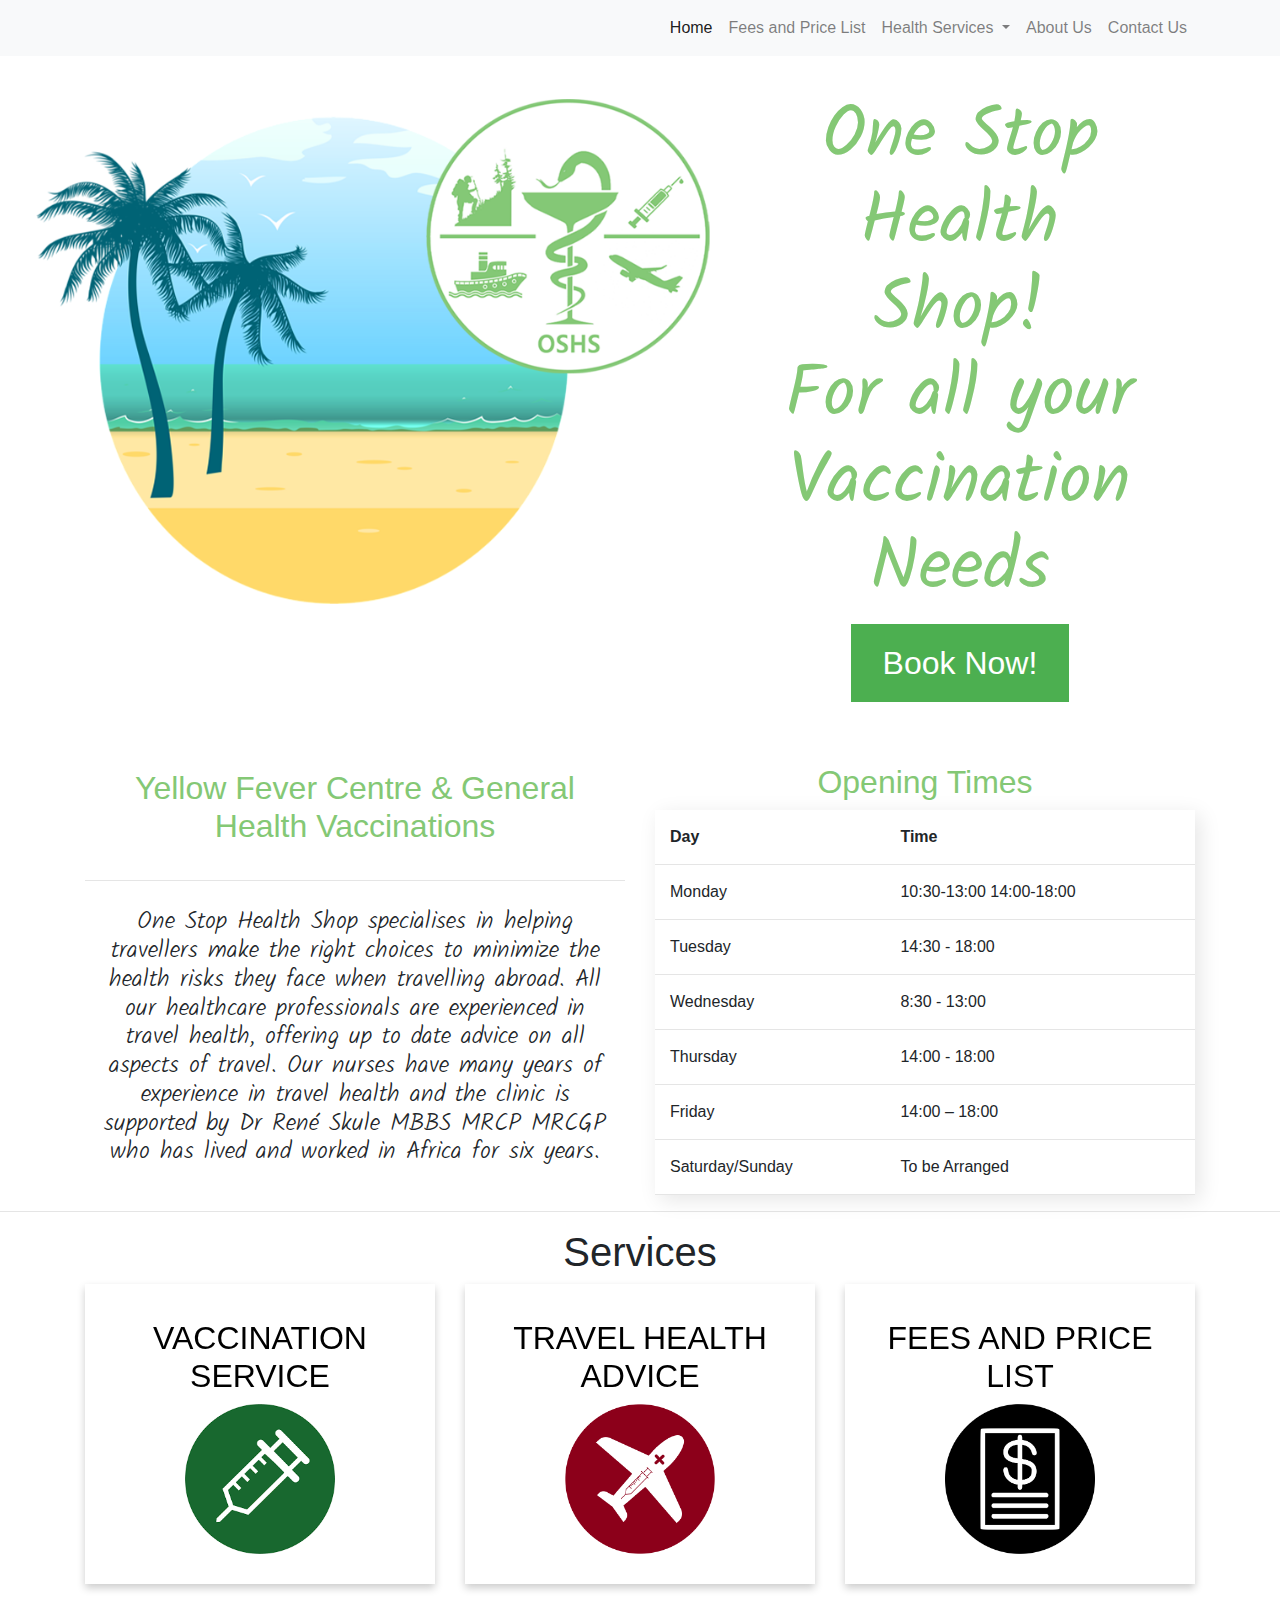
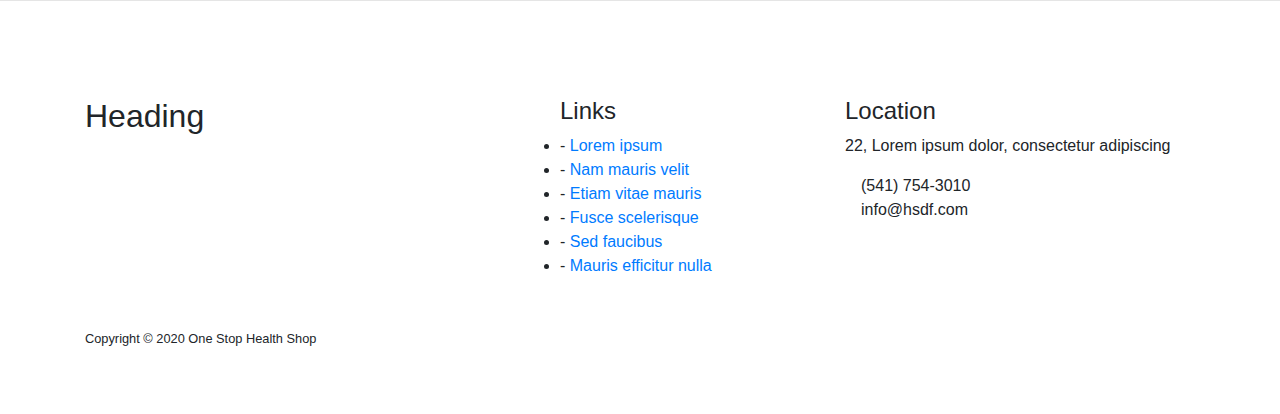
<file: index.html>
<!DOCTYPE html>
<html lang="en">
<head>
  <title>One Stop Health Shop</title>
  <link rel = "icon" href =  "OSHS.png" type = "image/x-icon"> 
  <meta charset="utf-8">
  <meta name="viewport" content="width=device-width, initial-scale=1">
  <link rel="stylesheet" href="https://maxcdn.bootstrapcdn.com/bootstrap/4.4.1/css/bootstrap.min.css">
  <link href="https://fonts.googleapis.com/css?family=Catamaran|Great+Vibes|Kalam|Monoton|Pacifico&display=swap" rel="stylesheet">
  <script src="https://ajax.googleapis.com/ajax/libs/jquery/3.4.1/jquery.min.js"></script>
  <script src="https://cdnjs.cloudflare.com/ajax/libs/popper.js/1.16.0/umd/popper.min.js"></script>
  <script src="https://maxcdn.bootstrapcdn.com/bootstrap/4.4.1/js/bootstrap.min.js"></script>
  <link rel="stylesheet" href="style.css">
</head>
<body>

<nav class="navbar navbar-expand-md navbar-light bg-light">
    <div class="container">
        <button class="navbar-toggler ml-auto" type="button" data-toggle="collapse" data-target="#navbarNavDropdown" aria-controls="navbarNavDropdown" aria-expanded="false" aria-label="Toggle navigation">
            <span class="navbar-toggler-icon"></span>
        </button>
        <div class="collapse navbar-collapse" id="navbarNavDropdown">
            <ul class="navbar-nav ml-auto">
                <li class="nav-item active">
                    <a class="nav-link" href="index.html">Home <span class="sr-only">(current)</span></a>
                </li>
                <li class="nav-item">
                    <a class="nav-link" href="price.html">Fees and Price List</a>
                </li>
                
                 <li class="nav-item dropdown">
                    <a class="nav-link dropdown-toggle" href="services.html" id="navbarDropdownMenuLink" data-toggle="dropdown" aria-haspopup="true" aria-expanded="false"> Health Services </a>
                    <ul class="dropdown-menu" aria-labelledby="navbarDropdownMenuLink">
                        <li><a class="dropdown-item" href="travel_health.html">Travel Health Advice</a></li>
                        <li><a class="dropdown-item" href="business_travel.html">Business Travel</a></li>
                        <li><a class="dropdown-item" href="gap_year.html">GAP Year Preperation</a></li>
                        <li><a class="dropdown-item" href="vaccination.html">Vaccination Services</a></li>
                    </ul>
                </li>
                <li class="nav-item">
                    <a class="nav-link" href="about.html">About Us</a>
                </li>
                <li class="nav-item">
                    <a class="nav-link" href="contact.html">Contact Us</a>
                </li>
               
            </ul>
        </div>
    </div>
</nav>

<div class="container-fluid">
  <div class="row">
  <div class="col-xl-7">
    <img src="bg-image.png" style="float: right; margin: 3% 0 0 3%;padding: 3%" class="responsive">
  </div>
  <div class="col-xl-4" style="text-align: center;">
    <h1 class="main-heading">One Stop Health Shop!<br>For all your Vaccination Needs</h1>

    <a href="#"><button class="button">Book Now!</button></a>
  </div>
  </div>
</div>

<div class="container" >
  <div class="row">
    <div class="col-xl-6" style="padding-top: 5%;">
      <div class="card border-less" style="text-align: center;">
        <h2 style="color: #84c875; padding: 1% 5% 2% 5%;">Yellow Fever Centre & General Health Vaccinations</h2><hr>
      <h4 style="font-weight: lighter; font-family: 'Kalam', cursive;padding: 2%;">
        One Stop Health Shop specialises in helping travellers make the right choices to minimize the health risks they face when travelling abroad. All our healthcare professionals are experienced in travel health, offering up to date advice on all aspects of travel. Our nurses have many years of experience in travel health and the clinic is supported by Dr René Skule MBBS MRCP MRCGP who has lived and worked in Africa for six years.
      </h4>
      </div>
    </div>
    <div class="col-xl-6" style="padding-top: 5%;">
      <div class="card border-less">
        <h2 style="color: #84c875; text-align: center;">Opening Times</h2>
      <table>
    <thead>
      <tr>
        <th>Day</th>
        <th>Time</th>
      </tr>
    </thead>
    <tbody>
      <tr>
        <td>Monday</td>
        <td>10:30-13:00 14:00-18:00</td>
      
      </tr>
      <tr>
        <td>Tuesday</td>
        <td>14:30 - 18:00</td>
    
      </tr>
      <tr>
        <td>Wednesday</td>
        <td>8:30 - 13:00</td>
      </tr>
      <tr>
        <td>Thursday</td>
        <td>14:00 - 18:00</td>

      </tr>
      <tr>
        <td>Friday</td>
        <td>14:00 – 18:00</td>
      </tr>
      <tr>
        <td>Saturday/Sunday</td>
        <td>To be Arranged</td>
      </tr>
    </tbody>
  </table>
      </div>
    </div>
  </div>
</div>
<hr>
<div class="container">
  <h1 style="text-align: center;">Services</h1>
  <div class="row">
    <div class="col-xl-4">
      <div class="flip-card">
        <div class="flip-card-inner">
          <div class="flip-card-front">
            <h2>VACCINATION <br class="mobile">SERVICE</h2> 
            <img src="vaccination.png" alt="Avatar" style="width:auto;height:150px;">
          </div>
          <div class="flip-card-back">
            
            <h5>Make the right choice to minimise the health risks.</h5> 
            <p>As a registered Yellow Fever centre, we stock most vaccines and can obtain others within 48 hours.</p>
            <a href="#"><button class="button1">Read More</button></a>
          </div>
        </div>
      </div>
    </div>
    <div class="col-xl-4">
      <div class="flip-card">
        <div class="flip-card-inner">
          <div class="flip-card-front">
            <h2>TRAVEL HEALTH ADVICE</h2> 
            <img src="travel_health.png" alt="Avatar" style="width:auto;height:150px;">
          </div>
          <div class="flip-card-back">
            <h5>Up to date advice on all aspects of travel.</h5> 
            <p>The clinic is supported by Dr René Skule MBBS MRCP MRCGP who has lived and worked in Africa for six years</p>
            <a href="#"><button class="button1">Read More</button></a>
          </div>
        </div>
      </div>
    </div>
    <div class="col-xl-4">
      <div class="flip-card">
        <div class="flip-card-inner">
          <div class="flip-card-front">
            <h2>FEES AND PRICE<br class="mobile"> LIST</h2>
            <img src="price.png" alt="Avatar" style="width:auto;height:150px;">
          </div>
          <div class="flip-card-back">
            <h5>View our travel clinic treatments and fees.</h5>
            <p>Our vaccination and advice service will help ensure minimised health risks whilst travelling.</p>
            <a href="#"><button class="button1">Read More</button></a>
          </div>
        </div>
      </div>
    </div>

  </div>
</div>
<hr>
<div class="mt-5 pt-5 pb-5 footer">
  <div class="container">
    <div class="row">
      <div class="col-lg-5 col-xs-12 about-company">
        <h2>Heading</h2>
        <p class="pr-5 text-white-50">Lorem ipsum dolor sit amet, consectetur adipiscing elit. Nullam ac ante mollis quam tristique convallis </p>
        <p><a href="#"><i class="fa fa-facebook-square mr-1"></i></a><a href="#"><i class="fa fa-linkedin-square"></i></a></p>
      </div>
      <div class="col-lg-3 col-xs-12 links">
        <h4 class="mt-lg-0 mt-sm-3">Links</h4>
          <ul class="m-0 p-0">
            <li>- <a href="#">Lorem ipsum</a></li>
            <li>- <a href="#">Nam mauris velit</a></li>
            <li>- <a href="#">Etiam vitae mauris</a></li>
            <li>- <a href="#">Fusce scelerisque</a></li>
            <li>- <a href="#">Sed faucibus</a></li>
            <li>- <a href="#">Mauris efficitur nulla</a></li>
          </ul>
      </div>
      <div class="col-lg-4 col-xs-12 location">
        <h4 class="mt-lg-0 mt-sm-4">Location</h4>
        <p>22, Lorem ipsum dolor, consectetur adipiscing</p>
        <p class="mb-0"><i class="fa fa-phone mr-3"></i>(541) 754-3010</p>
        <p><i class="fa fa-envelope-o mr-3"></i>info@hsdf.com</p>
      </div>
    </div>
    <div class="row mt-5">
      <div class="col copyright">
        <p class=""><small>Copyright © 2020 One Stop Health Shop</small></p>
      </div>
    </div>
  </div>
  </div>
</body>
</html>
</file>
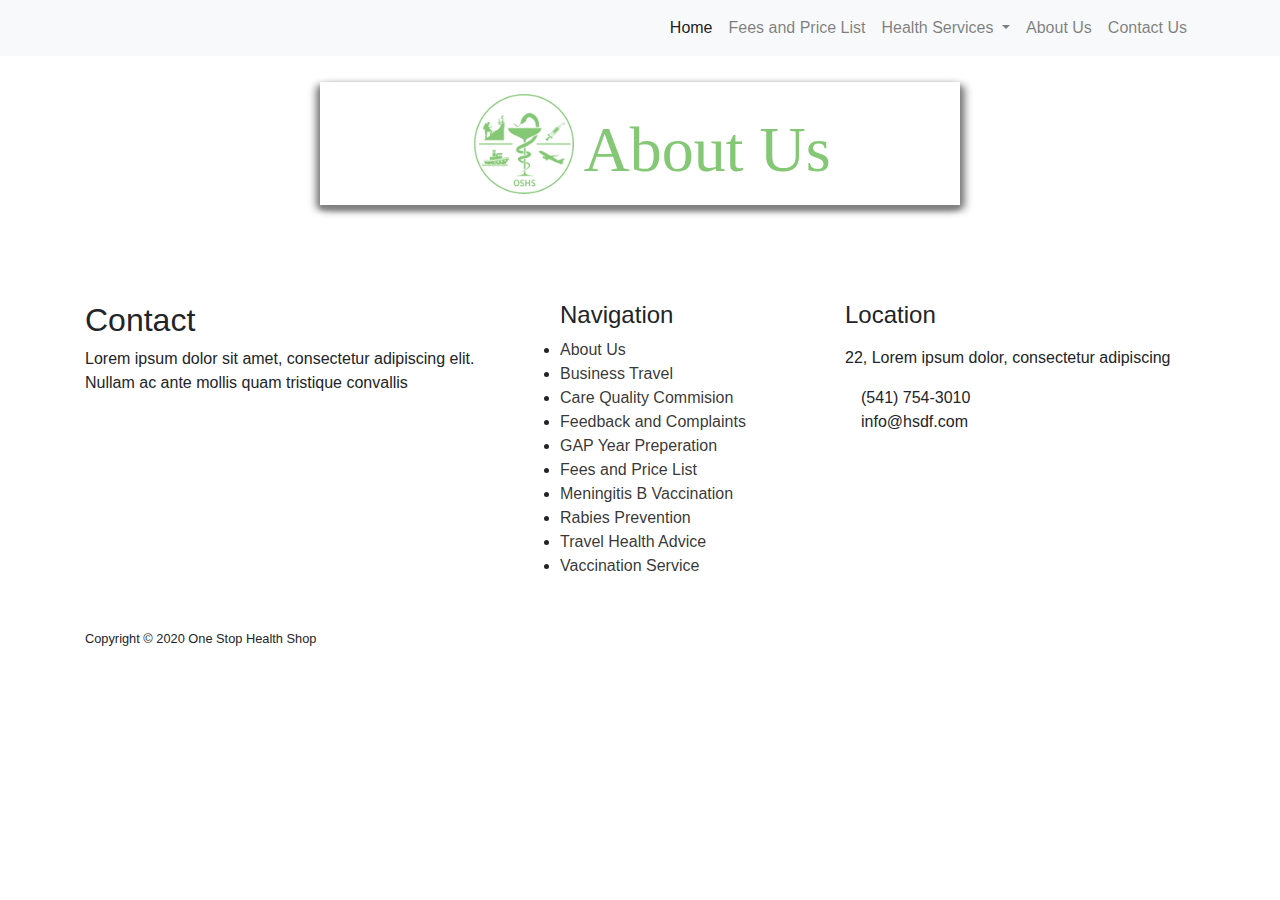
<file: about.html>
<!DOCTYPE html>
<html lang="en">
<head>
  <title>One Stop Health Shop</title>
  <link rel = "icon" href =  "OSHS.png" type = "image/x-icon"> 
  <meta charset="utf-8">
  <meta name="viewport" content="width=device-width, initial-scale=1">
  <link rel="stylesheet" href="https://maxcdn.bootstrapcdn.com/bootstrap/4.4.1/css/bootstrap.min.css">
  <link href="https://fonts.googleapis.com/css?family=Catamaran|Great+Vibes|Kalam|Monoton|Pacifico&display=swap" rel="stylesheet">
  <script src="https://ajax.googleapis.com/ajax/libs/jquery/3.4.1/jquery.min.js"></script>
  <script src="https://cdnjs.cloudflare.com/ajax/libs/popper.js/1.16.0/umd/popper.min.js"></script>
  <script src="https://maxcdn.bootstrapcdn.com/bootstrap/4.4.1/js/bootstrap.min.js"></script>
  <link rel="stylesheet" href="style.css">
</head>
<body>
  <nav class="navbar navbar-expand-md navbar-light bg-light">
    <div class="container">
        <button class="navbar-toggler ml-auto" type="button" data-toggle="collapse" data-target="#navbarNavDropdown" aria-controls="navbarNavDropdown" aria-expanded="false" aria-label="Toggle navigation">
            <span class="navbar-toggler-icon"></span>
        </button>
        <div class="collapse navbar-collapse" id="navbarNavDropdown">
            <ul class="navbar-nav ml-auto">
                <li class="nav-item active">
                    <a class="nav-link" href="index.html">Home <span class="sr-only">(current)</span></a>
                </li>
                <li class="nav-item">
                    <a class="nav-link" href="price.html">Fees and Price List</a>
                </li>
                
                 <li class="nav-item dropdown">
                    <a class="nav-link dropdown-toggle" href="services.html" id="navbarDropdownMenuLink" data-toggle="dropdown" aria-haspopup="true" aria-expanded="false"> Health Services </a>
                    <ul class="dropdown-menu" aria-labelledby="navbarDropdownMenuLink">
                        <li><a class="dropdown-item" href="travel_health.html">Travel Health Advice</a></li>
                        <li><a class="dropdown-item" href="business_travel.html">Business Travel</a></li>
                        <li><a class="dropdown-item" href="gap_year.html">GAP Year Preperation</a></li>
                        <li><a class="dropdown-item" href="vaccination.html">Vaccination Services</a></li>
                    </ul>
                </li>
                <li class="nav-item">
                    <a class="nav-link" href="about.html">About Us</a>
                </li>
                <li class="nav-item">
                    <a class="nav-link" href="contact.html">Contact Us</a>
                </li>
               
            </ul>
        </div>
    </div>
</nav>
<div class="heading-container" style="padding-left: 12%;">
  <div class="header">
    <img src="OSHS.png">
    <h1 style="color: #84c875; font-size: 4rem;font-family:Pacific;">About Us</h1>
  </div>
</div>

<div class="mt-5 pt-5 pb-5 footer">
  <div class="container">
    <div class="row">
      <div class="col-lg-5 col-xs-12 about-company">
        <h2>Contact</h2>
        <p class="pr-5">Lorem ipsum dolor sit amet, consectetur adipiscing elit. Nullam ac ante mollis quam tristique convallis </p>
        <p><a href="#"><i class="fa fa-facebook-square mr-1"></i></a><a href="#"><i class="fa fa-linkedin-square"></i></a></p>
      </div>
      <div class="col-lg-3 col-xs-12 links">
        <h4 class="mt-lg-0 mt-sm-3">Navigation</h4>
          <ul class="m-0 p-0">
            <li> <a href="about.html"  class="footer-nav">About Us</a></li>
            <li> <a href="business_travel.html"  class="footer-nav">Business Travel</a></li>
            <li> <a href="care_quality.html" class="footer-nav">Care Quality Commision</a></li>
            <li> <a href="feedback.html" class="footer-nav">Feedback and Complaints</a></li>
            <li> <a href="gap_year.html" class="footer-nav">GAP Year Preperation</a></li>
            <li> <a href="price.html" class="footer-nav">Fees and Price List</a></li>
            <li> <a href="meningitis.html" class="footer-nav">Meningitis B Vaccination</a></li>
            <li> <a href="rabies_prevention" class="footer-nav">Rabies Prevention</a></li>
            <li> <a href="travel_health.html" class="footer-nav">Travel Health Advice</a></li>
            <li> <a href="vaccination.html" class="footer-nav">Vaccination Service</a></li>
                    
          </ul>
      </div>
      <div class="col-lg-4 col-xs-12 location">
        <h4 class="mt-lg-0 mt-sm-4">Location</h4>
        <p><address>22, Lorem ipsum dolor, consectetur adipiscing</address></p>
        <p class="mb-0"><i class="fa fa-phone mr-3"></i>(541) 754-3010</p>
        <p><i class="fa fa-envelope-o mr-3"></i>info@hsdf.com</p>
      </div>
    </div>
    <div class="row mt-5">
      <div class="col copyright">
        <p class=""><small>Copyright © 2020 One Stop Health Shop</small></p>
      </div>
    </div>
  </div>
  </div>
</body>
</html>
</file>
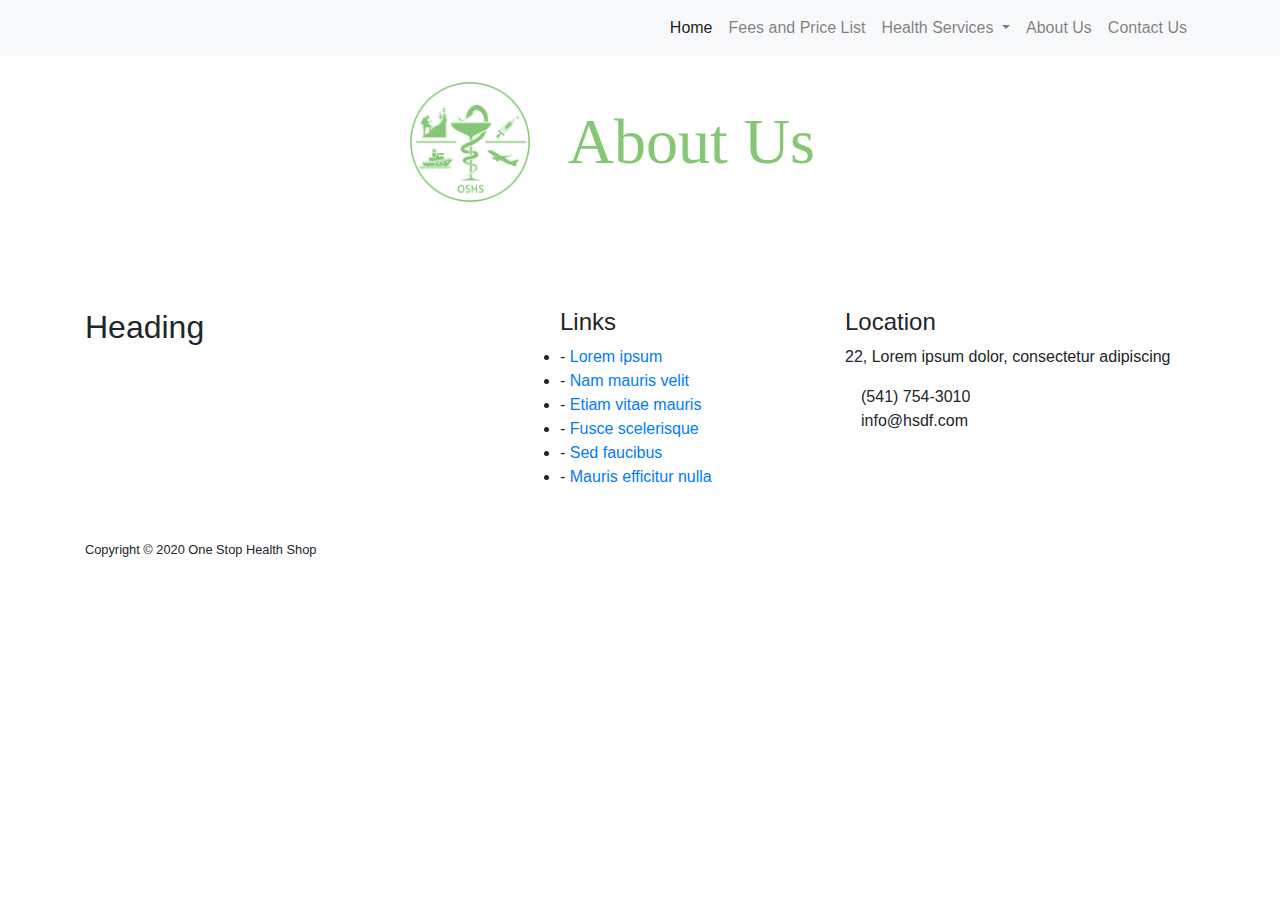
<file: appointment.html>
<!DOCTYPE html>
<html lang="en">
<head>
  <title>One Stop Health Shop</title>
  <link rel = "icon" href =  "OSHS.png" type = "image/x-icon"> 
  <meta charset="utf-8">
  <meta name="viewport" content="width=device-width, initial-scale=1">
  <link rel="stylesheet" href="https://maxcdn.bootstrapcdn.com/bootstrap/4.4.1/css/bootstrap.min.css">
  <link href="https://fonts.googleapis.com/css?family=Catamaran|Great+Vibes|Kalam|Monoton|Pacifico&display=swap" rel="stylesheet">
  <script src="https://ajax.googleapis.com/ajax/libs/jquery/3.4.1/jquery.min.js"></script>
  <script src="https://cdnjs.cloudflare.com/ajax/libs/popper.js/1.16.0/umd/popper.min.js"></script>
  <script src="https://maxcdn.bootstrapcdn.com/bootstrap/4.4.1/js/bootstrap.min.js"></script>
  <link rel="stylesheet" href="style.css">
</head>
<body>

<nav class="navbar navbar-expand-md navbar-light bg-light">
    <div class="container">
        <button class="navbar-toggler ml-auto" type="button" data-toggle="collapse" data-target="#navbarNavDropdown" aria-controls="navbarNavDropdown" aria-expanded="false" aria-label="Toggle navigation">
            <span class="navbar-toggler-icon"></span>
        </button>
        <div class="collapse navbar-collapse" id="navbarNavDropdown">
            <ul class="navbar-nav ml-auto">
                <li class="nav-item active">
                    <a class="nav-link" href="#">Home <span class="sr-only">(current)</span></a>
                </li>
                <li class="nav-item">
                    <a class="nav-link" href="#">Fees and Price List</a>
                </li>
                
                 <li class="nav-item dropdown">
                    <a class="nav-link dropdown-toggle" href="http://example.com" id="navbarDropdownMenuLink" data-toggle="dropdown" aria-haspopup="true" aria-expanded="false"> Health Services </a>
                    <ul class="dropdown-menu" aria-labelledby="navbarDropdownMenuLink">
                        <li><a class="dropdown-item" href="#">Travel Vaccinations</a></li>
                        <li><a class="dropdown-item" href="#">Another action</a></li>
                    </ul>
                </li>
                <li class="nav-item">
                    <a class="nav-link" href="#">About Us</a>
                </li>
                <li class="nav-item">
                    <a class="nav-link" href="#">Contact Us</a>
                </li>
               
            </ul>
        </div>
    </div>
</nav>
<div class="container" style="margin-top: 2%; box-shadow: rgba(0, 0, 0, 0.1);">
  <div class="row">
  <div class="col-xl-5">
    <img src="OSHS.png" style="float: right;" height="120px" width="120px">
  </div>
  <div class="col-xl-5" style="padding: 2% 2%;">
    <h1 style="color: #84c875; font-size: 4rem;font-family:Pacific;">About Us</h1>
  </div>
  </div>
</div>
<div class="mt-5 pt-5 pb-5 footer">
  <div class="container">
    <div class="row">
      <div class="col-lg-5 col-xs-12 about-company">
        <h2>Heading</h2>
        <p class="pr-5 text-white-50">Lorem ipsum dolor sit amet, consectetur adipiscing elit. Nullam ac ante mollis quam tristique convallis </p>
        <p><a href="#"><i class="fa fa-facebook-square mr-1"></i></a><a href="#"><i class="fa fa-linkedin-square"></i></a></p>
      </div>
      <div class="col-lg-3 col-xs-12 links">
        <h4 class="mt-lg-0 mt-sm-3">Links</h4>
          <ul class="m-0 p-0">
            <li>- <a href="#">Lorem ipsum</a></li>
            <li>- <a href="#">Nam mauris velit</a></li>
            <li>- <a href="#">Etiam vitae mauris</a></li>
            <li>- <a href="#">Fusce scelerisque</a></li>
            <li>- <a href="#">Sed faucibus</a></li>
            <li>- <a href="#">Mauris efficitur nulla</a></li>
          </ul>
      </div>
      <div class="col-lg-4 col-xs-12 location">
        <h4 class="mt-lg-0 mt-sm-4">Location</h4>
        <p>22, Lorem ipsum dolor, consectetur adipiscing</p>
        <p class="mb-0"><i class="fa fa-phone mr-3"></i>(541) 754-3010</p>
        <p><i class="fa fa-envelope-o mr-3"></i>info@hsdf.com</p>
      </div>
    </div>
    <div class="row mt-5">
      <div class="col copyright">
        <p class=""><small>Copyright © 2020 One Stop Health Shop</small></p>
      </div>
    </div>
  </div>
  </div>
</body>
</html>
</file>
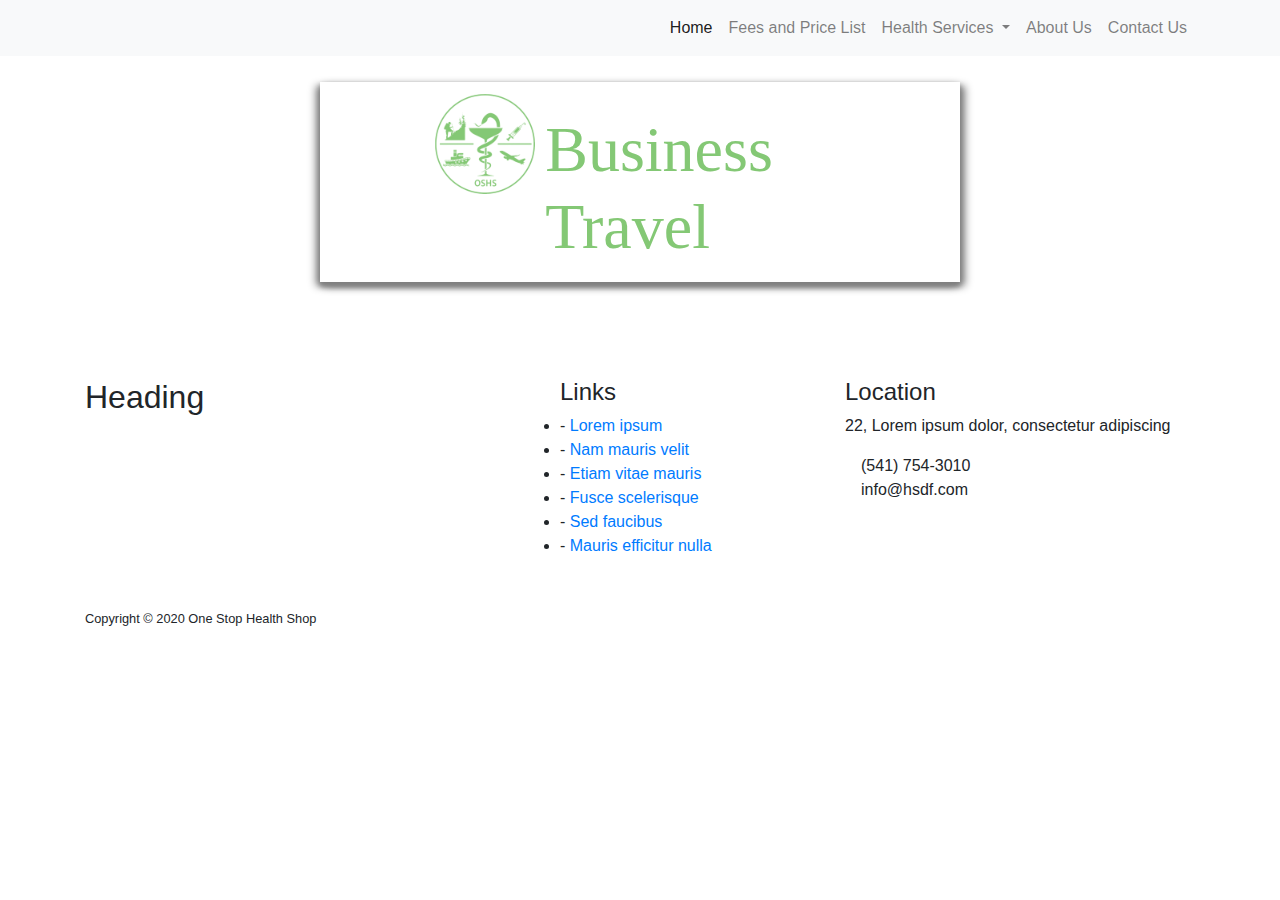
<file: business_travel.html>
<!DOCTYPE html>
<html lang="en">
<head>
  <title>One Stop Health Shop</title>
  <link rel = "icon" href =  "OSHS.png" type = "image/x-icon"> 
  <meta charset="utf-8">
  <meta name="viewport" content="width=device-width, initial-scale=1">
  <link rel="stylesheet" href="https://maxcdn.bootstrapcdn.com/bootstrap/4.4.1/css/bootstrap.min.css">
  <link href="https://fonts.googleapis.com/css?family=Catamaran|Great+Vibes|Kalam|Monoton|Pacifico&display=swap" rel="stylesheet">
  <script src="https://ajax.googleapis.com/ajax/libs/jquery/3.4.1/jquery.min.js"></script>
  <script src="https://cdnjs.cloudflare.com/ajax/libs/popper.js/1.16.0/umd/popper.min.js"></script>
  <script src="https://maxcdn.bootstrapcdn.com/bootstrap/4.4.1/js/bootstrap.min.js"></script>
  <link rel="stylesheet" href="style.css">
</head>
<body>
  <nav class="navbar navbar-expand-md navbar-light bg-light">
    <div class="container">
        <button class="navbar-toggler ml-auto" type="button" data-toggle="collapse" data-target="#navbarNavDropdown" aria-controls="navbarNavDropdown" aria-expanded="false" aria-label="Toggle navigation">
            <span class="navbar-toggler-icon"></span>
        </button>
        <div class="collapse navbar-collapse" id="navbarNavDropdown">
            <ul class="navbar-nav ml-auto">
                <li class="nav-item active">
                    <a class="nav-link" href="index.html">Home <span class="sr-only">(current)</span></a>
                </li>
                <li class="nav-item">
                    <a class="nav-link" href="price.html">Fees and Price List</a>
                </li>
                
                 <li class="nav-item dropdown">
                    <a class="nav-link dropdown-toggle" href="services.html" id="navbarDropdownMenuLink" data-toggle="dropdown" aria-haspopup="true" aria-expanded="false"> Health Services </a>
                    <ul class="dropdown-menu" aria-labelledby="navbarDropdownMenuLink">
                        <li><a class="dropdown-item" href="travel_health.html">Travel Health Advice</a></li>
                        <li><a class="dropdown-item" href="business_travel.html">Business Travel</a></li>
                        <li><a class="dropdown-item" href="gap_year.html">GAP Year Preperation</a></li>
                        <li><a class="dropdown-item" href="vaccination.html">Vaccination Services</a></li>
                    </ul>
                </li>
                <li class="nav-item">
                    <a class="nav-link" href="about.html">About Us</a>
                </li>
                <li class="nav-item">
                    <a class="nav-link" href="contact.html">Contact Us</a>
                </li>
               
            </ul>
        </div>
    </div>
</nav>
<div class="heading-container" style="padding-left: 9%;">
  <div class="header">
    <img src="OSHS.png">
    <h1 style="color: #84c875; font-size: 4rem;font-family:Pacific;">Business Travel</h1>
  </div>
</div>
<div class="mt-5 pt-5 pb-5 footer">
  <div class="container">
    <div class="row">
      <div class="col-lg-5 col-xs-12 about-company">
        <h2>Heading</h2>
        <p class="pr-5 text-white-50">Lorem ipsum dolor sit amet, consectetur adipiscing elit. Nullam ac ante mollis quam tristique convallis </p>
        <p><a href="#"><i class="fa fa-facebook-square mr-1"></i></a><a href="#"><i class="fa fa-linkedin-square"></i></a></p>
      </div>
      <div class="col-lg-3 col-xs-12 links">
        <h4 class="mt-lg-0 mt-sm-3">Links</h4>
          <ul class="m-0 p-0">
            <li>- <a href="#">Lorem ipsum</a></li>
            <li>- <a href="#">Nam mauris velit</a></li>
            <li>- <a href="#">Etiam vitae mauris</a></li>
            <li>- <a href="#">Fusce scelerisque</a></li>
            <li>- <a href="#">Sed faucibus</a></li>
            <li>- <a href="#">Mauris efficitur nulla</a></li>
          </ul>
      </div>
      <div class="col-lg-4 col-xs-12 location">
        <h4 class="mt-lg-0 mt-sm-4">Location</h4>
        <p>22, Lorem ipsum dolor, consectetur adipiscing</p>
        <p class="mb-0"><i class="fa fa-phone mr-3"></i>(541) 754-3010</p>
        <p><i class="fa fa-envelope-o mr-3"></i>info@hsdf.com</p>
      </div>
    </div>
    <div class="row mt-5">
      <div class="col copyright">
        <p class=""><small>Copyright © 2020 One Stop Health Shop</small></p>
      </div>
    </div>
  </div>
  </div>
</body>
</html>
</file>
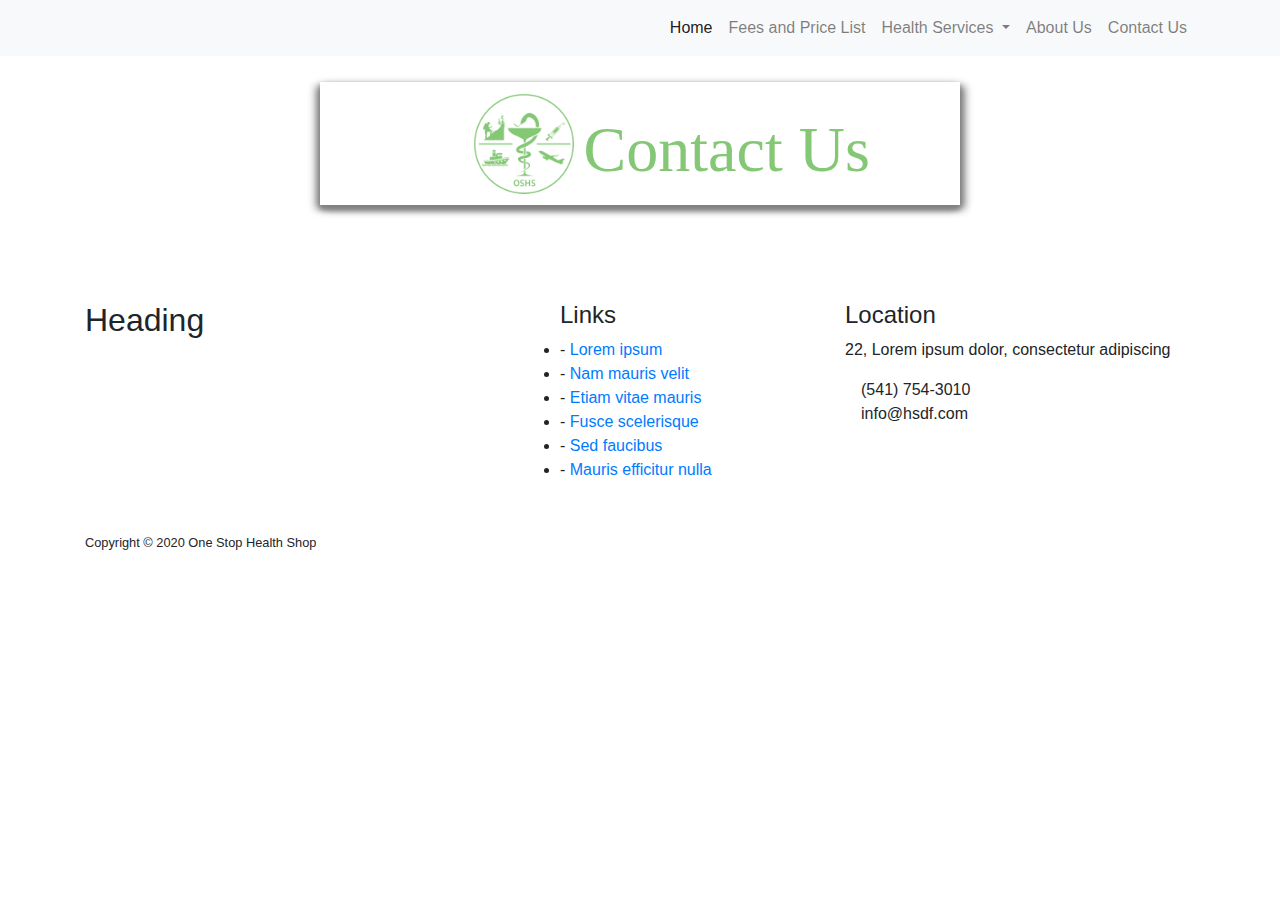
<file: contact.html>
<!DOCTYPE html>
<html lang="en">
<head>
  <title>One Stop Health Shop</title>
  <link rel = "icon" href =  "OSHS.png" type = "image/x-icon"> 
  <meta charset="utf-8">
  <meta name="viewport" content="width=device-width, initial-scale=1">
  <link rel="stylesheet" href="https://maxcdn.bootstrapcdn.com/bootstrap/4.4.1/css/bootstrap.min.css">
  <link href="https://fonts.googleapis.com/css?family=Catamaran|Great+Vibes|Kalam|Monoton|Pacifico&display=swap" rel="stylesheet">
  <script src="https://ajax.googleapis.com/ajax/libs/jquery/3.4.1/jquery.min.js"></script>
  <script src="https://cdnjs.cloudflare.com/ajax/libs/popper.js/1.16.0/umd/popper.min.js"></script>
  <script src="https://maxcdn.bootstrapcdn.com/bootstrap/4.4.1/js/bootstrap.min.js"></script>
  <link rel="stylesheet" href="style.css">
</head>
<body>

  <nav class="navbar navbar-expand-md navbar-light bg-light">
    <div class="container">
        <button class="navbar-toggler ml-auto" type="button" data-toggle="collapse" data-target="#navbarNavDropdown" aria-controls="navbarNavDropdown" aria-expanded="false" aria-label="Toggle navigation">
            <span class="navbar-toggler-icon"></span>
        </button>
        <div class="collapse navbar-collapse" id="navbarNavDropdown">
            <ul class="navbar-nav ml-auto">
                <li class="nav-item active">
                    <a class="nav-link" href="index.html">Home <span class="sr-only">(current)</span></a>
                </li>
                <li class="nav-item">
                    <a class="nav-link" href="price.html">Fees and Price List</a>
                </li>
                
                 <li class="nav-item dropdown">
                    <a class="nav-link dropdown-toggle" href="services.html" id="navbarDropdownMenuLink" data-toggle="dropdown" aria-haspopup="true" aria-expanded="false"> Health Services </a>
                    <ul class="dropdown-menu" aria-labelledby="navbarDropdownMenuLink">
                        <li><a class="dropdown-item" href="travel_health.html">Travel Health Advice</a></li>
                        <li><a class="dropdown-item" href="business_travel.html">Business Travel</a></li>
                        <li><a class="dropdown-item" href="gap_year.html">GAP Year Preperation</a></li>
                        <li><a class="dropdown-item" href="vaccination.html">Vaccination Services</a></li>
                    </ul>
                </li>
                <li class="nav-item">
                    <a class="nav-link" href="about.html">About Us</a>
                </li>
                <li class="nav-item">
                    <a class="nav-link" href="contact.html">Contact Us</a>
                </li>
               
            </ul>
        </div>
    </div>
</nav>
<div class="heading-container">
  <div class="header">
    <img src="OSHS.png">
    <h1 style="color: #84c875; font-size: 4rem;font-family:Pacific;">Contact Us</h1>
  </div>
</div>
<div class="mt-5 pt-5 pb-5 footer">
  <div class="container">
    <div class="row">
      <div class="col-lg-5 col-xs-12 about-company">
        <h2>Heading</h2>
        <p class="pr-5 text-white-50">Lorem ipsum dolor sit amet, consectetur adipiscing elit. Nullam ac ante mollis quam tristique convallis </p>
        <p><a href="#"><i class="fa fa-facebook-square mr-1"></i></a><a href="#"><i class="fa fa-linkedin-square"></i></a></p>
      </div>
      <div class="col-lg-3 col-xs-12 links">
        <h4 class="mt-lg-0 mt-sm-3">Links</h4>
          <ul class="m-0 p-0">
            <li>- <a href="#">Lorem ipsum</a></li>
            <li>- <a href="#">Nam mauris velit</a></li>
            <li>- <a href="#">Etiam vitae mauris</a></li>
            <li>- <a href="#">Fusce scelerisque</a></li>
            <li>- <a href="#">Sed faucibus</a></li>
            <li>- <a href="#">Mauris efficitur nulla</a></li>
          </ul>
      </div>
      <div class="col-lg-4 col-xs-12 location">
        <h4 class="mt-lg-0 mt-sm-4">Location</h4>
        <p>22, Lorem ipsum dolor, consectetur adipiscing</p>
        <p class="mb-0"><i class="fa fa-phone mr-3"></i>(541) 754-3010</p>
        <p><i class="fa fa-envelope-o mr-3"></i>info@hsdf.com</p>
      </div>
    </div>
    <div class="row mt-5">
      <div class="col copyright">
        <p class=""><small>Copyright © 2020 One Stop Health Shop</small></p>
      </div>
    </div>
  </div>
  </div>
</body>
</html>
</file>
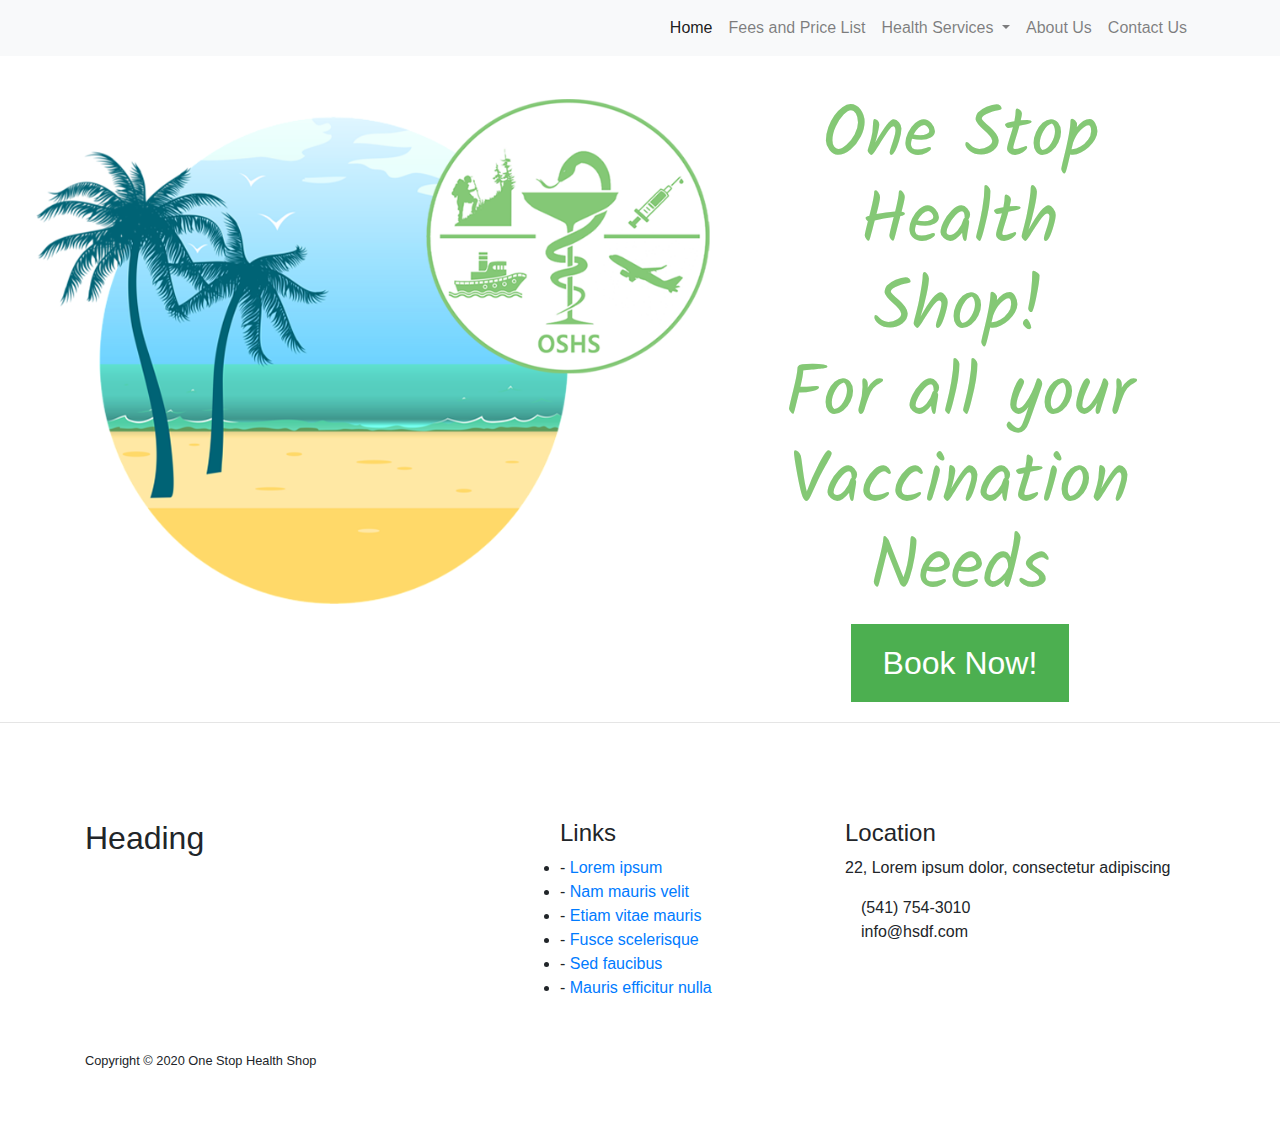
<file: departments.html>
<!DOCTYPE html>
<html lang="en">
<head>
  <title>One Stop Health Shop</title>
  <link rel = "icon" href =  "OSHS.png" type = "image/x-icon"> 
  <meta charset="utf-8">
  <meta name="viewport" content="width=device-width, initial-scale=1">
  <link rel="stylesheet" href="https://maxcdn.bootstrapcdn.com/bootstrap/4.4.1/css/bootstrap.min.css">
  <link href="https://fonts.googleapis.com/css?family=Catamaran|Great+Vibes|Kalam|Monoton|Pacifico&display=swap" rel="stylesheet">
  <script src="https://ajax.googleapis.com/ajax/libs/jquery/3.4.1/jquery.min.js"></script>
  <script src="https://cdnjs.cloudflare.com/ajax/libs/popper.js/1.16.0/umd/popper.min.js"></script>
  <script src="https://maxcdn.bootstrapcdn.com/bootstrap/4.4.1/js/bootstrap.min.js"></script>
  <link rel="stylesheet" href="style.css">
</head>
<body>

  <nav class="navbar navbar-expand-md navbar-light bg-light">
    <div class="container">
        <button class="navbar-toggler ml-auto" type="button" data-toggle="collapse" data-target="#navbarNavDropdown" aria-controls="navbarNavDropdown" aria-expanded="false" aria-label="Toggle navigation">
            <span class="navbar-toggler-icon"></span>
        </button>
        <div class="collapse navbar-collapse" id="navbarNavDropdown">
            <ul class="navbar-nav ml-auto">
                <li class="nav-item active">
                    <a class="nav-link" href="index.html">Home <span class="sr-only">(current)</span></a>
                </li>
                <li class="nav-item">
                    <a class="nav-link" href="price.html">Fees and Price List</a>
                </li>
                
                 <li class="nav-item dropdown">
                    <a class="nav-link dropdown-toggle" href="services.html" id="navbarDropdownMenuLink" data-toggle="dropdown" aria-haspopup="true" aria-expanded="false"> Health Services </a>
                    <ul class="dropdown-menu" aria-labelledby="navbarDropdownMenuLink">
                        <li><a class="dropdown-item" href="travel_health.html">Travel Health Advice</a></li>
                        <li><a class="dropdown-item" href="business_travel.html">Business Travel</a></li>
                        <li><a class="dropdown-item" href="gap_year.html">GAP Year Preperation</a></li>
                        <li><a class="dropdown-item" href="vaccination.html">Vaccination Services</a></li>
                    </ul>
                </li>
                <li class="nav-item">
                    <a class="nav-link" href="about.html">About Us</a>
                </li>
                <li class="nav-item">
                    <a class="nav-link" href="contact.html">Contact Us</a>
                </li>
               
            </ul>
        </div>
    </div>
</nav>
<div class="container-fluid">
  <div class="row">
  <div class="col-xl-7">
    <img src="bg-image.png" style="float: right; margin: 3% 0 0 3%;padding: 3%" class="responsive">
  </div>
  <div class="col-xl-4" style="text-align: center;">
    <h1 class="main-heading">One Stop Health Shop!<br>For all your Vaccination Needs</h1>

    <a href="#"><button class="button">Book Now!</button></a>
  </div>
  </div>
</div>
<hr>
<div class="mt-5 pt-5 pb-5 footer">
  <div class="container">
    <div class="row">
      <div class="col-lg-5 col-xs-12 about-company">
        <h2>Heading</h2>
        <p class="pr-5 text-white-50">Lorem ipsum dolor sit amet, consectetur adipiscing elit. Nullam ac ante mollis quam tristique convallis </p>
        <p><a href="#"><i class="fa fa-facebook-square mr-1"></i></a><a href="#"><i class="fa fa-linkedin-square"></i></a></p>
      </div>
      <div class="col-lg-3 col-xs-12 links">
        <h4 class="mt-lg-0 mt-sm-3">Links</h4>
          <ul class="m-0 p-0">
            <li>- <a href="#">Lorem ipsum</a></li>
            <li>- <a href="#">Nam mauris velit</a></li>
            <li>- <a href="#">Etiam vitae mauris</a></li>
            <li>- <a href="#">Fusce scelerisque</a></li>
            <li>- <a href="#">Sed faucibus</a></li>
            <li>- <a href="#">Mauris efficitur nulla</a></li>
          </ul>
      </div>
      <div class="col-lg-4 col-xs-12 location">
        <h4 class="mt-lg-0 mt-sm-4">Location</h4>
        <p>22, Lorem ipsum dolor, consectetur adipiscing</p>
        <p class="mb-0"><i class="fa fa-phone mr-3"></i>(541) 754-3010</p>
        <p><i class="fa fa-envelope-o mr-3"></i>info@hsdf.com</p>
      </div>
    </div>
    <div class="row mt-5">
      <div class="col copyright">
        <p class=""><small>Copyright © 2020 One Stop Health Shop</small></p>
      </div>
    </div>
  </div>
  </div>
</body>
</html>
</file>
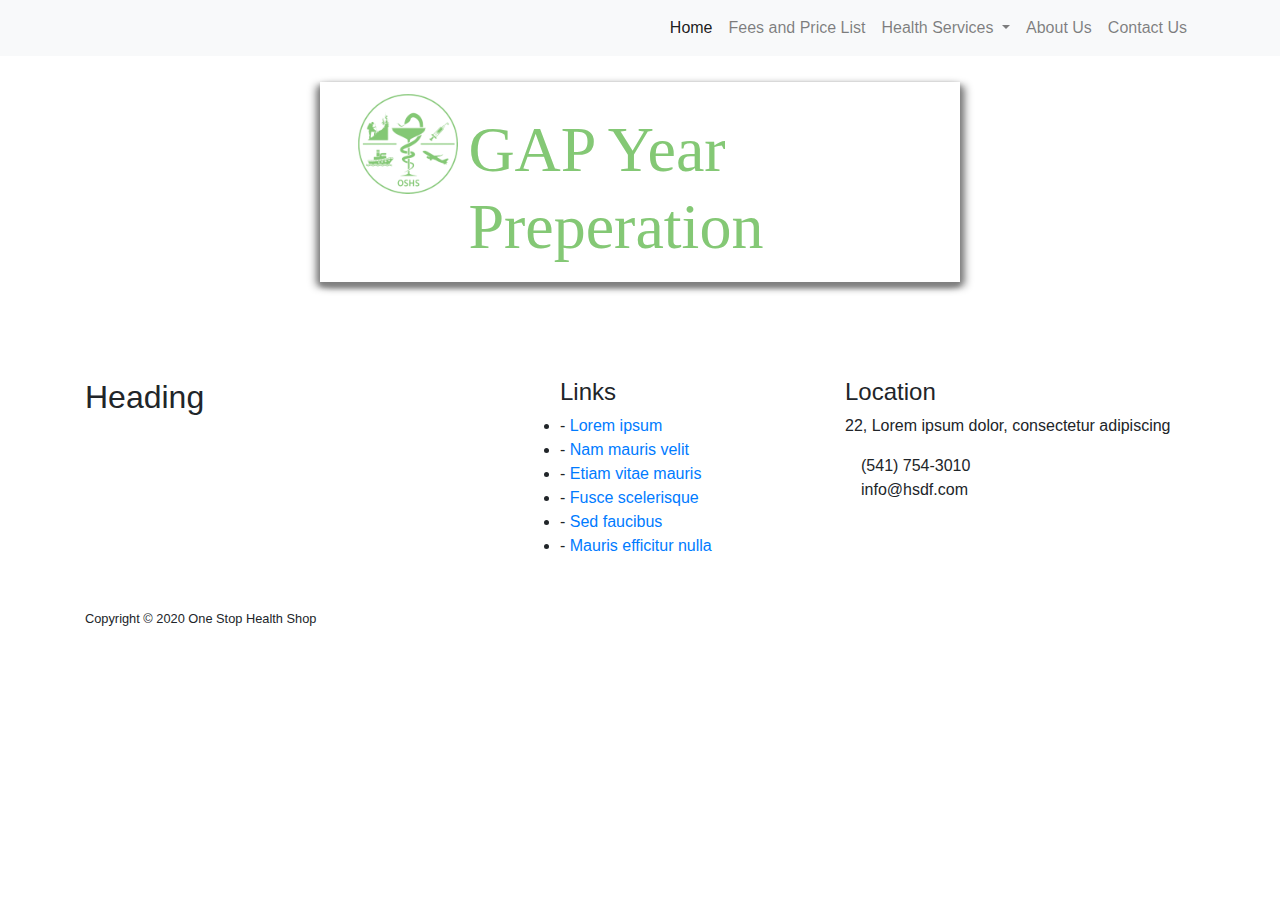
<file: gap_year.html>
<!DOCTYPE html>
<html lang="en">
<head>
  <title>One Stop Health Shop</title>
  <link rel = "icon" href =  "OSHS.png" type = "image/x-icon"> 
  <meta charset="utf-8">
  <meta name="viewport" content="width=device-width, initial-scale=1">
  <link rel="stylesheet" href="https://maxcdn.bootstrapcdn.com/bootstrap/4.4.1/css/bootstrap.min.css">
  <link href="https://fonts.googleapis.com/css?family=Catamaran|Great+Vibes|Kalam|Monoton|Pacifico&display=swap" rel="stylesheet">
  <script src="https://ajax.googleapis.com/ajax/libs/jquery/3.4.1/jquery.min.js"></script>
  <script src="https://cdnjs.cloudflare.com/ajax/libs/popper.js/1.16.0/umd/popper.min.js"></script>
  <script src="https://maxcdn.bootstrapcdn.com/bootstrap/4.4.1/js/bootstrap.min.js"></script>
  <link rel="stylesheet" href="style.css">
</head>
<body>

  <nav class="navbar navbar-expand-md navbar-light bg-light">
    <div class="container">
        <button class="navbar-toggler ml-auto" type="button" data-toggle="collapse" data-target="#navbarNavDropdown" aria-controls="navbarNavDropdown" aria-expanded="false" aria-label="Toggle navigation">
            <span class="navbar-toggler-icon"></span>
        </button>
        <div class="collapse navbar-collapse" id="navbarNavDropdown">
            <ul class="navbar-nav ml-auto">
                <li class="nav-item active">
                    <a class="nav-link" href="index.html">Home <span class="sr-only">(current)</span></a>
                </li>
                <li class="nav-item">
                    <a class="nav-link" href="price.html">Fees and Price List</a>
                </li>
                
                 <li class="nav-item dropdown">
                    <a class="nav-link dropdown-toggle" href="services.html" id="navbarDropdownMenuLink" data-toggle="dropdown" aria-haspopup="true" aria-expanded="false"> Health Services </a>
                    <ul class="dropdown-menu" aria-labelledby="navbarDropdownMenuLink">
                        <li><a class="dropdown-item" href="travel_health.html">Travel Health Advice</a></li>
                        <li><a class="dropdown-item" href="business_travel.html">Business Travel</a></li>
                        <li><a class="dropdown-item" href="gap_year.html">GAP Year Preperation</a></li>
                        <li><a class="dropdown-item" href="vaccination.html">Vaccination Services</a></li>
                    </ul>
                </li>
                <li class="nav-item">
                    <a class="nav-link" href="about.html">About Us</a>
                </li>
                <li class="nav-item">
                    <a class="nav-link" href="contact.html">Contact Us</a>
                </li>
               
            </ul>
        </div>
    </div>
</nav>
<div class="heading-container" style="padding-left: 3%;">
  <div class="header">
    <img src="OSHS.png">
    <h1 style="color: #84c875; font-size: 4rem;font-family:Pacific;">GAP Year Preperation</h1>
  </div>
</div>
<div class="mt-5 pt-5 pb-5 footer">
  <div class="container">
    <div class="row">
      <div class="col-lg-5 col-xs-12 about-company">
        <h2>Heading</h2>
        <p class="pr-5 text-white-50">Lorem ipsum dolor sit amet, consectetur adipiscing elit. Nullam ac ante mollis quam tristique convallis </p>
        <p><a href="#"><i class="fa fa-facebook-square mr-1"></i></a><a href="#"><i class="fa fa-linkedin-square"></i></a></p>
      </div>
      <div class="col-lg-3 col-xs-12 links">
        <h4 class="mt-lg-0 mt-sm-3">Links</h4>
          <ul class="m-0 p-0">
            <li>- <a href="#">Lorem ipsum</a></li>
            <li>- <a href="#">Nam mauris velit</a></li>
            <li>- <a href="#">Etiam vitae mauris</a></li>
            <li>- <a href="#">Fusce scelerisque</a></li>
            <li>- <a href="#">Sed faucibus</a></li>
            <li>- <a href="#">Mauris efficitur nulla</a></li>
          </ul>
      </div>
      <div class="col-lg-4 col-xs-12 location">
        <h4 class="mt-lg-0 mt-sm-4">Location</h4>
        <p>22, Lorem ipsum dolor, consectetur adipiscing</p>
        <p class="mb-0"><i class="fa fa-phone mr-3"></i>(541) 754-3010</p>
        <p><i class="fa fa-envelope-o mr-3"></i>info@hsdf.com</p>
      </div>
    </div>
    <div class="row mt-5">
      <div class="col copyright">
        <p class=""><small>Copyright © 2020 One Stop Health Shop</small></p>
      </div>
    </div>
  </div>
  </div>
</body>
</html>
</file>
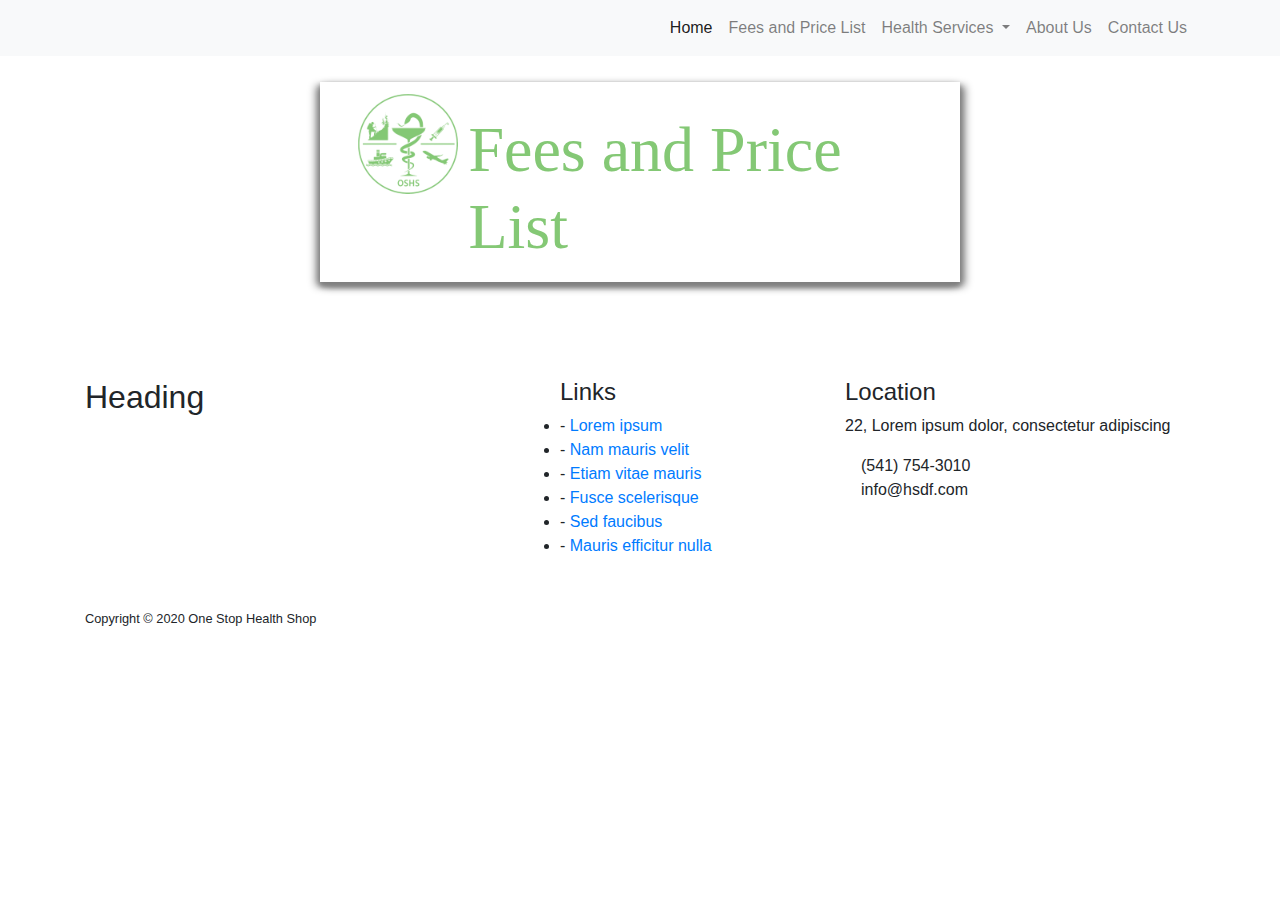
<file: price.html>
<!DOCTYPE html>
<html lang="en">
<head>
  <title>One Stop Health Shop</title>
  <link rel = "icon" href =  "OSHS.png" type = "image/x-icon"> 
  <meta charset="utf-8">
  <meta name="viewport" content="width=device-width, initial-scale=1">
  <link rel="stylesheet" href="https://maxcdn.bootstrapcdn.com/bootstrap/4.4.1/css/bootstrap.min.css">
  <link href="https://fonts.googleapis.com/css?family=Catamaran|Great+Vibes|Kalam|Monoton|Pacifico&display=swap" rel="stylesheet">
  <script src="https://ajax.googleapis.com/ajax/libs/jquery/3.4.1/jquery.min.js"></script>
  <script src="https://cdnjs.cloudflare.com/ajax/libs/popper.js/1.16.0/umd/popper.min.js"></script>
  <script src="https://maxcdn.bootstrapcdn.com/bootstrap/4.4.1/js/bootstrap.min.js"></script>
  <link rel="stylesheet" href="style.css">
</head>
<body>

  <nav class="navbar navbar-expand-md navbar-light bg-light">
    <div class="container">
        <button class="navbar-toggler ml-auto" type="button" data-toggle="collapse" data-target="#navbarNavDropdown" aria-controls="navbarNavDropdown" aria-expanded="false" aria-label="Toggle navigation">
            <span class="navbar-toggler-icon"></span>
        </button>
        <div class="collapse navbar-collapse" id="navbarNavDropdown">
            <ul class="navbar-nav ml-auto">
                <li class="nav-item active">
                    <a class="nav-link" href="index.html">Home <span class="sr-only">(current)</span></a>
                </li>
                <li class="nav-item">
                    <a class="nav-link" href="price.html">Fees and Price List</a>
                </li>
                
                 <li class="nav-item dropdown">
                    <a class="nav-link dropdown-toggle" href="services.html" id="navbarDropdownMenuLink" data-toggle="dropdown" aria-haspopup="true" aria-expanded="false"> Health Services </a>
                    <ul class="dropdown-menu" aria-labelledby="navbarDropdownMenuLink">
                        <li><a class="dropdown-item" href="travel_health.html">Travel Health Advice</a></li>
                        <li><a class="dropdown-item" href="business_travel.html">Business Travel</a></li>
                        <li><a class="dropdown-item" href="gap_year.html">GAP Year Preperation</a></li>
                        <li><a class="dropdown-item" href="vaccination.html">Vaccination Services</a></li>
                    </ul>
                </li>
                <li class="nav-item">
                    <a class="nav-link" href="about.html">About Us</a>
                </li>
                <li class="nav-item">
                    <a class="nav-link" href="contact.html">Contact Us</a>
                </li>
               
            </ul>
        </div>
    </div>
</nav>
<div class="heading-container" style="padding-left: 3%;">
  <div class="header">
    <img src="OSHS.png">
    <h1 style="color: #84c875; font-size: 4rem;font-family:Pacific;">Fees and Price List</h1>
  </div>
</div>
<div class="mt-5 pt-5 pb-5 footer">
  <div class="container">
    <div class="row">
      <div class="col-lg-5 col-xs-12 about-company">
        <h2>Heading</h2>
        <p class="pr-5 text-white-50">Lorem ipsum dolor sit amet, consectetur adipiscing elit. Nullam ac ante mollis quam tristique convallis </p>
        <p><a href="#"><i class="fa fa-facebook-square mr-1"></i></a><a href="#"><i class="fa fa-linkedin-square"></i></a></p>
      </div>
      <div class="col-lg-3 col-xs-12 links">
        <h4 class="mt-lg-0 mt-sm-3">Links</h4>
          <ul class="m-0 p-0">
            <li>- <a href="#">Lorem ipsum</a></li>
            <li>- <a href="#">Nam mauris velit</a></li>
            <li>- <a href="#">Etiam vitae mauris</a></li>
            <li>- <a href="#">Fusce scelerisque</a></li>
            <li>- <a href="#">Sed faucibus</a></li>
            <li>- <a href="#">Mauris efficitur nulla</a></li>
          </ul>
      </div>
      <div class="col-lg-4 col-xs-12 location">
        <h4 class="mt-lg-0 mt-sm-4">Location</h4>
        <p>22, Lorem ipsum dolor, consectetur adipiscing</p>
        <p class="mb-0"><i class="fa fa-phone mr-3"></i>(541) 754-3010</p>
        <p><i class="fa fa-envelope-o mr-3"></i>info@hsdf.com</p>
      </div>
    </div>
    <div class="row mt-5">
      <div class="col copyright">
        <p class=""><small>Copyright © 2020 One Stop Health Shop</small></p>
      </div>
    </div>
  </div>
  </div>
</body>
</html>
</file>
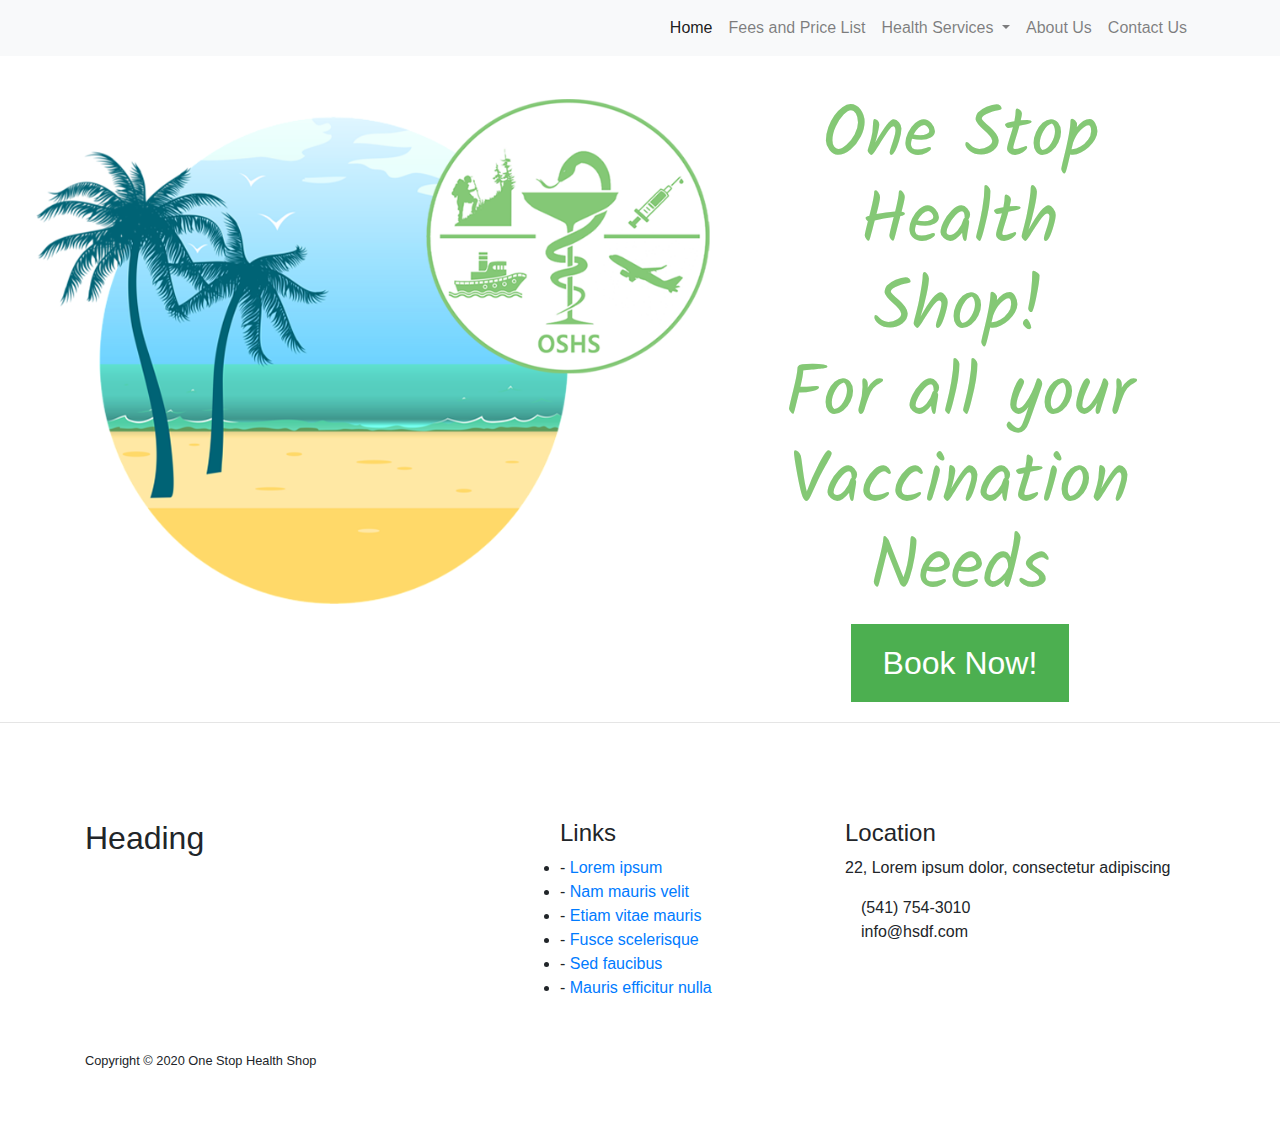
<file: services.html>
<!DOCTYPE html>
<html lang="en">
<head>
  <title>One Stop Health Shop</title>
  <link rel = "icon" href =  "OSHS.png" type = "image/x-icon"> 
  <meta charset="utf-8">
  <meta name="viewport" content="width=device-width, initial-scale=1">
  <link rel="stylesheet" href="https://maxcdn.bootstrapcdn.com/bootstrap/4.4.1/css/bootstrap.min.css">
  <link href="https://fonts.googleapis.com/css?family=Catamaran|Great+Vibes|Kalam|Monoton|Pacifico&display=swap" rel="stylesheet">
  <script src="https://ajax.googleapis.com/ajax/libs/jquery/3.4.1/jquery.min.js"></script>
  <script src="https://cdnjs.cloudflare.com/ajax/libs/popper.js/1.16.0/umd/popper.min.js"></script>
  <script src="https://maxcdn.bootstrapcdn.com/bootstrap/4.4.1/js/bootstrap.min.js"></script>
  <link rel="stylesheet" href="style.css">
</head>
<body>
  <nav class="navbar navbar-expand-md navbar-light bg-light">
    <div class="container">
        <button class="navbar-toggler ml-auto" type="button" data-toggle="collapse" data-target="#navbarNavDropdown" aria-controls="navbarNavDropdown" aria-expanded="false" aria-label="Toggle navigation">
            <span class="navbar-toggler-icon"></span>
        </button>
        <div class="collapse navbar-collapse" id="navbarNavDropdown">
            <ul class="navbar-nav ml-auto">
                <li class="nav-item active">
                    <a class="nav-link" href="index.html">Home <span class="sr-only">(current)</span></a>
                </li>
                <li class="nav-item">
                    <a class="nav-link" href="price.html">Fees and Price List</a>
                </li>
                
                 <li class="nav-item dropdown">
                    <a class="nav-link dropdown-toggle" href="services.html" id="navbarDropdownMenuLink" data-toggle="dropdown" aria-haspopup="true" aria-expanded="false"> Health Services </a>
                    <ul class="dropdown-menu" aria-labelledby="navbarDropdownMenuLink">
                        <li><a class="dropdown-item" href="travel_health.html">Travel Health Advice</a></li>
                        <li><a class="dropdown-item" href="business_travel.html">Business Travel</a></li>
                        <li><a class="dropdown-item" href="gap_year.html">GAP Year Preperation</a></li>
                        <li><a class="dropdown-item" href="vaccination.html">Vaccination Services</a></li>
                    </ul>
                </li>
                <li class="nav-item">
                    <a class="nav-link" href="about.html">About Us</a>
                </li>
                <li class="nav-item">
                    <a class="nav-link" href="contact.html">Contact Us</a>
                </li>
               
            </ul>
        </div>
    </div>
</nav>
<div class="container-fluid">
  <div class="row">
  <div class="col-xl-7">
    <img src="bg-image.png" style="float: right; margin: 3% 0 0 3%;padding: 3%" class="responsive">
  </div>
  <div class="col-xl-4" style="text-align: center;">
    <h1 class="main-heading">One Stop Health Shop!<br>For all your Vaccination Needs</h1>

    <a href="#"><button class="button">Book Now!</button></a>
  </div>
  </div>
</div>
<hr>
<div class="mt-5 pt-5 pb-5 footer">
  <div class="container">
    <div class="row">
      <div class="col-lg-5 col-xs-12 about-company">
        <h2>Heading</h2>
        <p class="pr-5 text-white-50">Lorem ipsum dolor sit amet, consectetur adipiscing elit. Nullam ac ante mollis quam tristique convallis </p>
        <p><a href="#"><i class="fa fa-facebook-square mr-1"></i></a><a href="#"><i class="fa fa-linkedin-square"></i></a></p>
      </div>
      <div class="col-lg-3 col-xs-12 links">
        <h4 class="mt-lg-0 mt-sm-3">Links</h4>
          <ul class="m-0 p-0">
            <li>- <a href="#">Lorem ipsum</a></li>
            <li>- <a href="#">Nam mauris velit</a></li>
            <li>- <a href="#">Etiam vitae mauris</a></li>
            <li>- <a href="#">Fusce scelerisque</a></li>
            <li>- <a href="#">Sed faucibus</a></li>
            <li>- <a href="#">Mauris efficitur nulla</a></li>
          </ul>
      </div>
      <div class="col-lg-4 col-xs-12 location">
        <h4 class="mt-lg-0 mt-sm-4">Location</h4>
        <p>22, Lorem ipsum dolor, consectetur adipiscing</p>
        <p class="mb-0"><i class="fa fa-phone mr-3"></i>(541) 754-3010</p>
        <p><i class="fa fa-envelope-o mr-3"></i>info@hsdf.com</p>
      </div>
    </div>
    <div class="row mt-5">
      <div class="col copyright">
        <p class=""><small>Copyright © 2020 One Stop Health Shop</small></p>
      </div>
    </div>
  </div>
  </div>
</body>
</html>
</file>
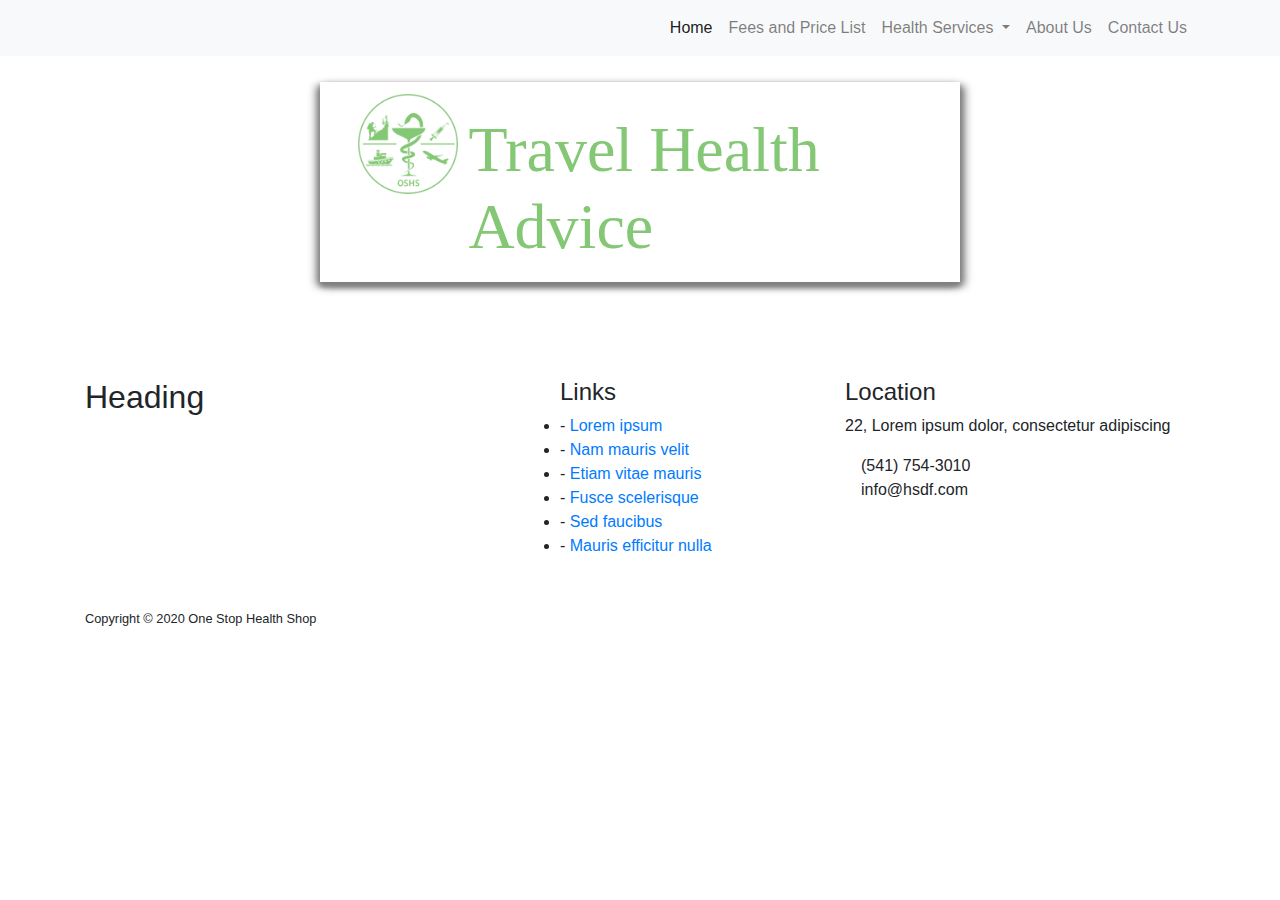
<file: travel_health.html>
<!DOCTYPE html>
<html lang="en">
<head>
  <title>One Stop Health Shop</title>
  <link rel = "icon" href =  "OSHS.png" type = "image/x-icon"> 
  <meta charset="utf-8">
  <meta name="viewport" content="width=device-width, initial-scale=1">
  <link rel="stylesheet" href="https://maxcdn.bootstrapcdn.com/bootstrap/4.4.1/css/bootstrap.min.css">
  <link href="https://fonts.googleapis.com/css?family=Catamaran|Great+Vibes|Kalam|Monoton|Pacifico&display=swap" rel="stylesheet">
  <script src="https://ajax.googleapis.com/ajax/libs/jquery/3.4.1/jquery.min.js"></script>
  <script src="https://cdnjs.cloudflare.com/ajax/libs/popper.js/1.16.0/umd/popper.min.js"></script>
  <script src="https://maxcdn.bootstrapcdn.com/bootstrap/4.4.1/js/bootstrap.min.js"></script>
  <link rel="stylesheet" href="style.css">
</head>
<body>

  <nav class="navbar navbar-expand-md navbar-light bg-light">
    <div class="container">
        <button class="navbar-toggler ml-auto" type="button" data-toggle="collapse" data-target="#navbarNavDropdown" aria-controls="navbarNavDropdown" aria-expanded="false" aria-label="Toggle navigation">
            <span class="navbar-toggler-icon"></span>
        </button>
        <div class="collapse navbar-collapse" id="navbarNavDropdown">
            <ul class="navbar-nav ml-auto">
                <li class="nav-item active">
                    <a class="nav-link" href="index.html">Home <span class="sr-only">(current)</span></a>
                </li>
                <li class="nav-item">
                    <a class="nav-link" href="price.html">Fees and Price List</a>
                </li>
                
                 <li class="nav-item dropdown">
                    <a class="nav-link dropdown-toggle" href="services.html" id="navbarDropdownMenuLink" data-toggle="dropdown" aria-haspopup="true" aria-expanded="false"> Health Services </a>
                    <ul class="dropdown-menu" aria-labelledby="navbarDropdownMenuLink">
                        <li><a class="dropdown-item" href="travel_health.html">Travel Health Advice</a></li>
                        <li><a class="dropdown-item" href="business_travel.html">Business Travel</a></li>
                        <li><a class="dropdown-item" href="gap_year.html">GAP Year Preperation</a></li>
                        <li><a class="dropdown-item" href="vaccination.html">Vaccination Services</a></li>
                    </ul>
                </li>
                <li class="nav-item">
                    <a class="nav-link" href="about.html">About Us</a>
                </li>
                <li class="nav-item">
                    <a class="nav-link" href="contact.html">Contact Us</a>
                </li>
               
            </ul>
        </div>
    </div>
</nav>
<div class="heading-container" style="padding-left: 3%;">
  <div class="header">
    <img src="OSHS.png">
    <h1 style="color: #84c875; font-size: 4rem;font-family:Pacific;">Travel Health Advice</h1>
  </div>
</div>
<div class="mt-5 pt-5 pb-5 footer">
  <div class="container">
    <div class="row">
      <div class="col-lg-5 col-xs-12 about-company">
        <h2>Heading</h2>
        <p class="pr-5 text-white-50">Lorem ipsum dolor sit amet, consectetur adipiscing elit. Nullam ac ante mollis quam tristique convallis </p>
        <p><a href="#"><i class="fa fa-facebook-square mr-1"></i></a><a href="#"><i class="fa fa-linkedin-square"></i></a></p>
      </div>
      <div class="col-lg-3 col-xs-12 links">
        <h4 class="mt-lg-0 mt-sm-3">Links</h4>
          <ul class="m-0 p-0">
            <li>- <a href="#">Lorem ipsum</a></li>
            <li>- <a href="#">Nam mauris velit</a></li>
            <li>- <a href="#">Etiam vitae mauris</a></li>
            <li>- <a href="#">Fusce scelerisque</a></li>
            <li>- <a href="#">Sed faucibus</a></li>
            <li>- <a href="#">Mauris efficitur nulla</a></li>
          </ul>
      </div>
      <div class="col-lg-4 col-xs-12 location">
        <h4 class="mt-lg-0 mt-sm-4">Location</h4>
        <p>22, Lorem ipsum dolor, consectetur adipiscing</p>
        <p class="mb-0"><i class="fa fa-phone mr-3"></i>(541) 754-3010</p>
        <p><i class="fa fa-envelope-o mr-3"></i>info@hsdf.com</p>
      </div>
    </div>
    <div class="row mt-5">
      <div class="col copyright">
        <p class=""><small>Copyright © 2020 One Stop Health Shop</small></p>
      </div>
    </div>
  </div>
  </div>
</body>
</html>
</file>
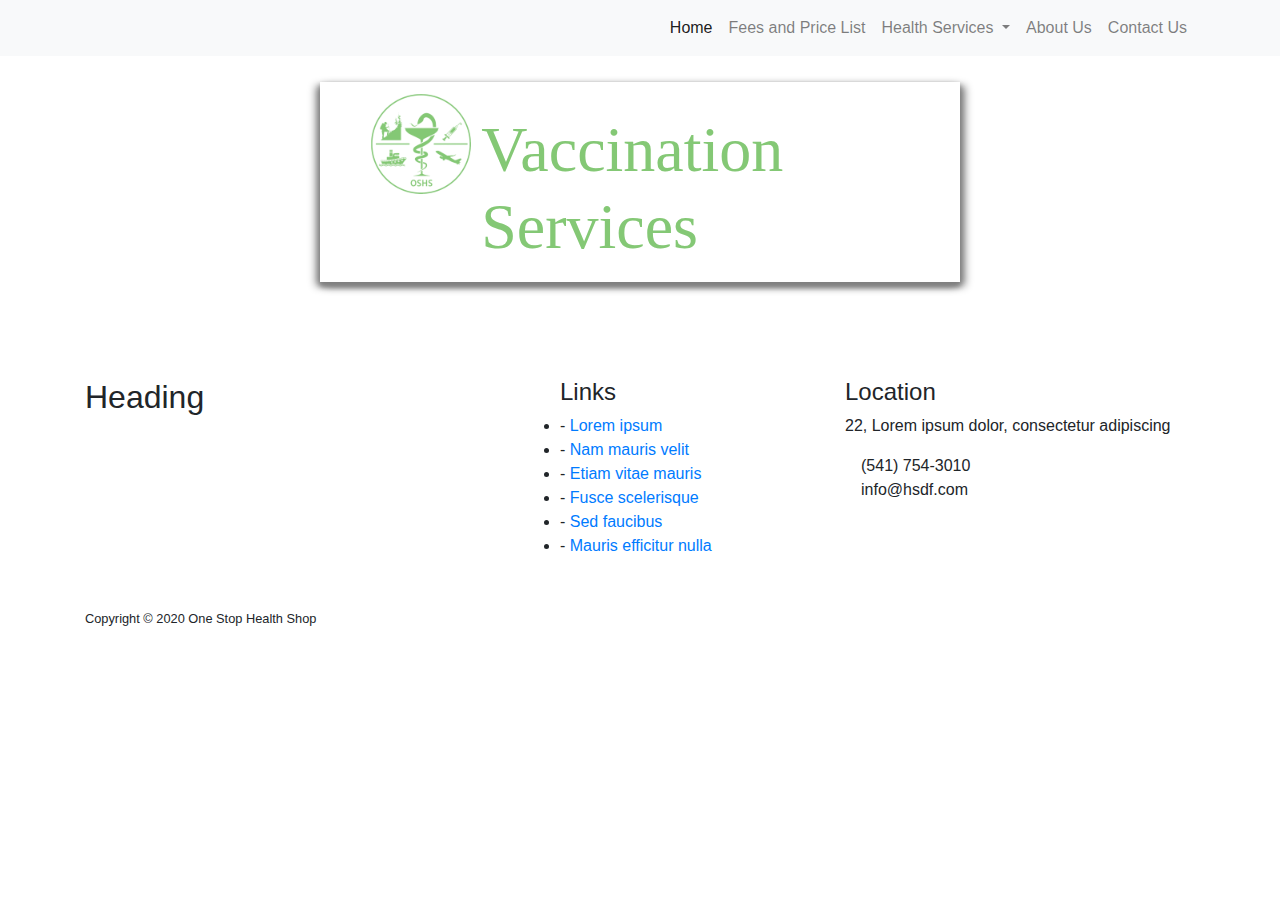
<file: vaccination.html>
<!DOCTYPE html>
<html lang="en">
<head>
  <title>One Stop Health Shop</title>
  <link rel = "icon" href =  "OSHS.png" type = "image/x-icon"> 
  <meta charset="utf-8">
  <meta name="viewport" content="width=device-width, initial-scale=1">
  <link rel="stylesheet" href="https://maxcdn.bootstrapcdn.com/bootstrap/4.4.1/css/bootstrap.min.css">
  <link href="https://fonts.googleapis.com/css?family=Catamaran|Great+Vibes|Kalam|Monoton|Pacifico&display=swap" rel="stylesheet">
  <script src="https://ajax.googleapis.com/ajax/libs/jquery/3.4.1/jquery.min.js"></script>
  <script src="https://cdnjs.cloudflare.com/ajax/libs/popper.js/1.16.0/umd/popper.min.js"></script>
  <script src="https://maxcdn.bootstrapcdn.com/bootstrap/4.4.1/js/bootstrap.min.js"></script>
  <link rel="stylesheet" href="style.css">
</head>
<body>
  <nav class="navbar navbar-expand-md navbar-light bg-light">
    <div class="container">
        <button class="navbar-toggler ml-auto" type="button" data-toggle="collapse" data-target="#navbarNavDropdown" aria-controls="navbarNavDropdown" aria-expanded="false" aria-label="Toggle navigation">
            <span class="navbar-toggler-icon"></span>
        </button>
        <div class="collapse navbar-collapse" id="navbarNavDropdown">
            <ul class="navbar-nav ml-auto">
                <li class="nav-item active">
                    <a class="nav-link" href="index.html">Home <span class="sr-only">(current)</span></a>
                </li>
                <li class="nav-item">
                    <a class="nav-link" href="price.html">Fees and Price List</a>
                </li>
                
                 <li class="nav-item dropdown">
                    <a class="nav-link dropdown-toggle" href="services.html" id="navbarDropdownMenuLink" data-toggle="dropdown" aria-haspopup="true" aria-expanded="false"> Health Services </a>
                    <ul class="dropdown-menu" aria-labelledby="navbarDropdownMenuLink">
                        <li><a class="dropdown-item" href="travel_health.html">Travel Health Advice</a></li>
                        <li><a class="dropdown-item" href="business_travel.html">Business Travel</a></li>
                        <li><a class="dropdown-item" href="gap_year.html">GAP Year Preperation</a></li>
                        <li><a class="dropdown-item" href="vaccination.html">Vaccination Services</a></li>
                    </ul>
                </li>
                <li class="nav-item">
                    <a class="nav-link" href="about.html">About Us</a>
                </li>
                <li class="nav-item">
                    <a class="nav-link" href="contact.html">Contact Us</a>
                </li>
               
            </ul>
        </div>
    </div>
</nav>
  <div class="heading-container" style="padding-left: 4%;">
    <div class="header">
      <img src="OSHS.png">
      <h1 style="color: #84c875; font-size: 4rem;font-family:Pacific;">Vaccination Services</h1>
    </div>
  </div>
<div class="mt-5 pt-5 pb-5 footer">
  <div class="container">
    <div class="row">
      <div class="col-lg-5 col-xs-12 about-company">
        <h2>Heading</h2>
        <p class="pr-5 text-white-50">Lorem ipsum dolor sit amet, consectetur adipiscing elit. Nullam ac ante mollis quam tristique convallis </p>
        <p><a href="#"><i class="fa fa-facebook-square mr-1"></i></a><a href="#"><i class="fa fa-linkedin-square"></i></a></p>
      </div>
      <div class="col-lg-3 col-xs-12 links">
        <h4 class="mt-lg-0 mt-sm-3">Links</h4>
          <ul class="m-0 p-0">
            <li>- <a href="#">Lorem ipsum</a></li>
            <li>- <a href="#">Nam mauris velit</a></li>
            <li>- <a href="#">Etiam vitae mauris</a></li>
            <li>- <a href="#">Fusce scelerisque</a></li>
            <li>- <a href="#">Sed faucibus</a></li>
            <li>- <a href="#">Mauris efficitur nulla</a></li>
          </ul>
      </div>
      <div class="col-lg-4 col-xs-12 location">
        <h4 class="mt-lg-0 mt-sm-4">Location</h4>
        <p>22, Lorem ipsum dolor, consectetur adipiscing</p>
        <p class="mb-0"><i class="fa fa-phone mr-3"></i>(541) 754-3010</p>
        <p><i class="fa fa-envelope-o mr-3"></i>info@hsdf.com</p>
      </div>
    </div>
    <div class="row mt-5">
      <div class="col copyright">
        <p class=""><small>Copyright © 2020 One Stop Health Shop</small></p>
      </div>
    </div>
  </div>
  </div>
</body>
</html>
</file>
<file: style.css>
.navbar-nav li:hover > ul.dropdown-menu 
{
  display: block;
  text-align:center;
}
.dropdown-submenu {
  position:relative;
}
.dropdown-submenu>.dropdown-menu 
{
  top:0;
  left:100%;
  margin-top:-6px;
}
.dropdown-menu > li > a:hover:after 
{
  text-decoration: underline;
  transform: rotate(-90deg);
}
.nav-item 
{
	text-align:center;
}
.button 
{
  background-color: #4CAF50; /* Green */
  border: none;
  color: white;
  padding: 15px 32px;
  text-align: center;
  text-decoration: none;
  display: inline-block;
  font-size: 2rem;
  margin: 4px 2px;
  cursor: pointer;
}
.button1 
{
  background-color: #4CAF50; /* Green */
  border: none;
  color: white;
  padding: 8px 18px;
  text-align: center;
  text-decoration: none;
  display: inline-block;
  font-size: 1.1rem;
  cursor: pointer;
}
.mobile 
{
  display: none;
}
.button:hover
{
  background-color: white;
  box-shadow: 0 0 20px rgba(132,200,117,0.8);
  color: #84c875;
}
.responsive 
{
  width: 100%;
  height: auto;
}
.main-heading
{
  color: #84c875;
  font-family: 'Kalam', cursive;
  text-align: center;
  padding-top:38px;
  font-size: 4.5rem;
}

table {
  width: 100%;
  border-collapse: collapse;
  overflow: hidden;
  box-shadow: 5px 5px 20px rgba(0,0,0,0.1);
}

th,td 
{
  padding: 15px;
  background-color: rgba(255,255,255,0.2);
}

th 
{
  text-align: left;
}
tr 
{
  border-bottom: 1px solid rgba(0,0,0,0.1);
}
thead th 
{
  /* background-color: #55608f; */
  border-bottom: 1px solid rgba(0,0,0,0.1);
}
tr:hover 
{
  background-color: rgba(255,255,255,0.3);
}
td {
  position: relative;
}

/* td:hover 
{
  content: "";
  position: absolute;
  left: 0;
  right: 0;
  top: -9999px;
  bottom: -9999px;
  background-color: rgba(255,255,255,0.2);
  z-index: -1;
} */



.flip-card-inner 
{
  position: relative;
  width: 100%;
  height: 100%;
  text-align: center;
  transition: transform 0.6s;
  transform-style: preserve-3d;
  box-shadow: 0 4px 8px 0 rgba(0,0,0,0.2);
}

.flip-card:hover .flip-card-inner 
{
  transform: rotateY(180deg);
}

.flip-card-front, .flip-card-back 
{
  position: absolute;
  width: 100%;
  height: 100%;
  -webkit-backface-visibility: hidden;
  backface-visibility: hidden;
}

.flip-card-front 
{
  background-color:#fff;
  color: black;
  padding: 10%;
  box-shadow: rgba(132,200,117,0.8);
}

.flip-card-back 
{
  background-color:#fff;
  color:#000;
  padding: 10%;
  border: 1px solid rgba(0,0,0,0.2);
  transform: rotateY(180deg);
}
.footer-nav
{
  color:rgba(0, 0, 0, 0.8); 
}
.flip-card 
{
  background-color: white;
  width: auto;
  height: 300px;
  perspective: 1000px;
}
.heading-container
{
  width: 50%;
  margin: 2% 25%;
  padding: 1% 5% 2% 12%;
  box-shadow: 0px 4px 5px gray, 
    -4px 4px 8px gray, 5px 4px 8px gray;
  justify-content: center;
}
.header img 
{
  float: left;
  width: 100px;
  height: 100px;
}

.header h1 
{
  position: relative;
  top: 18px;
  left: 10px;
}
.border-less
{
  border: none !important;
}

@media screen and (max-width: 1200px) 
{  
  .flip-card 
  {
  margin-top: 5%;
  }
}

@media screen and (max-width: 600px) 
{
  .main-heading
  {
    color: #84c875;
    font-family: 'Pacifico', cursive;
    text-align: center;
    padding-top:25px;
    font-size: 3rem;
  }
  .mobile 
  {
      display: block;
      /* Add other properties here */
  }
  .button 
  {
    background-color: #4CAF50;
    color: white;
    padding: 10px 22px;
    text-align: center;
    font-size: 2rem;
  
  }
}
@media screen and (min-width: 1450px) 
{
  .main-heading
  {
  padding-top:125px;
  }
}
</file>
